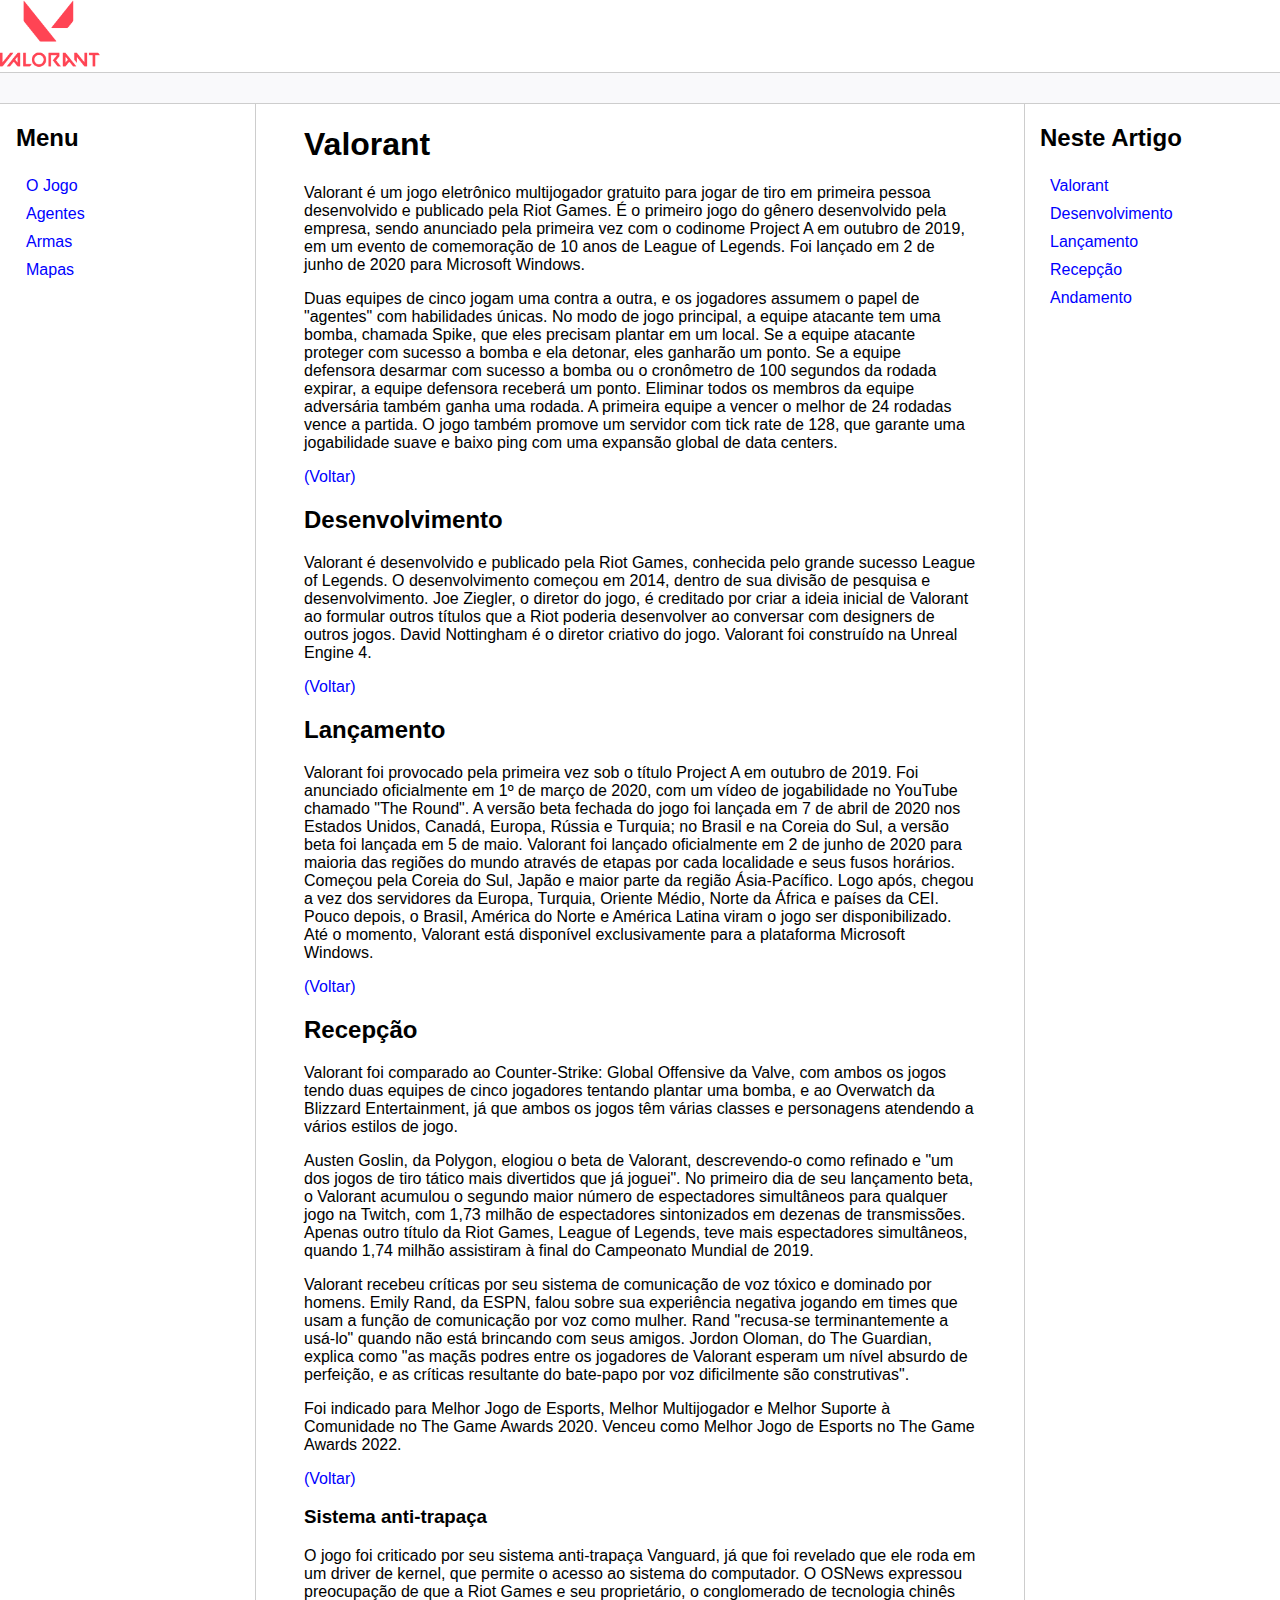
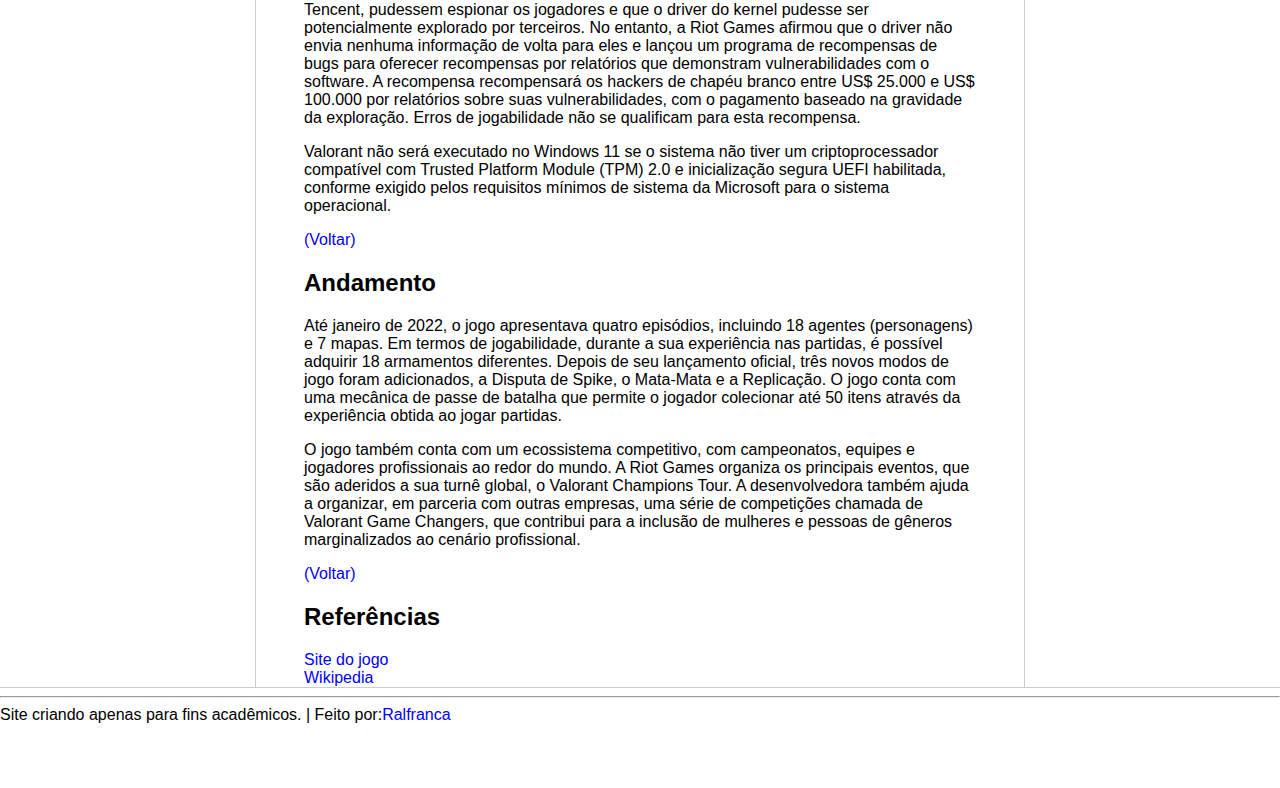
<file: index.html>
<!DOCTYPE html>
<html lang="pt-br">
<head>
    <meta charset="UTF-8">
    <meta http-equiv="X-UA-Compatible" content="IE=edge">
    <meta name="viewport" content="width=device-width, initial-scale=1.0">
    <title>Valorant</title>
    <link rel="stylesheet" href="assets/css/style.css">
</head>
<body>

    <header>   
        <div class="logo">
            <img src="assets/images/logo-val.png" width="100"/>
        </div>
    </header>

    <div class="bar"></div>

    <nav class="content">
        <div class="sidebar">
            <h2>Menu</h2>
            <ul>
                <li><a href="index.html">O Jogo</a></li>
                <li><a href="agentes.html">Agentes</a></li>
                <li><a href="armas.html">Armas</a></li>
                <li><a href="mapas.html">Mapas</a></li>
            </ul>
        </div>

        <main class="main">
            <h1 id="titulo1">Valorant</h1>
            
            <p>
                Valorant é um jogo eletrônico multijogador gratuito para jogar de tiro em primeira pessoa desenvolvido e publicado pela Riot Games. É o primeiro jogo do gênero desenvolvido pela empresa, sendo anunciado pela primeira vez com o codinome Project A em outubro de 2019, em um evento de comemoração de 10 anos de League of Legends. Foi lançado em 2 de junho de 2020 para Microsoft Windows.
            </p>
            <p>
                Duas equipes de cinco jogam uma contra a outra, e os jogadores assumem o papel de "agentes" com habilidades únicas. No modo de jogo principal, a equipe atacante tem uma bomba, chamada Spike, que eles precisam plantar em um local. Se a equipe atacante proteger com sucesso a bomba e ela detonar, eles ganharão um ponto. Se a equipe defensora desarmar com sucesso a bomba ou o cronômetro de 100 segundos da rodada expirar, a equipe defensora receberá um ponto. Eliminar todos os membros da equipe adversária também ganha uma rodada. A primeira equipe a vencer o melhor de 24 rodadas vence a partida. O jogo também promove um servidor com tick rate de 128, que garante uma jogabilidade suave e baixo ping com uma expansão global de data centers.
            </p>
            <a href="#titulo1">(Voltar)</a>

            <h2 id="desenvolvimento">Desenvolvimento</h2>

            <p>
                Valorant é desenvolvido e publicado pela Riot Games, conhecida pelo grande sucesso League of Legends. O desenvolvimento começou em 2014, dentro de sua divisão de pesquisa e desenvolvimento. Joe Ziegler, o diretor do jogo, é creditado por criar a ideia inicial de Valorant ao formular outros títulos que a Riot poderia desenvolver ao conversar com designers de outros jogos. David Nottingham é o diretor criativo do jogo. Valorant foi construído na Unreal Engine 4.
            </p>
            <a href="#titulo1">(Voltar)</a>

            <h2 id="lancamento">Lançamento</h2>

            <p>
                Valorant foi provocado pela primeira vez sob o título Project A em outubro de 2019. Foi anunciado oficialmente em 1º de março de 2020, com um vídeo de jogabilidade no YouTube chamado "The Round". A versão beta fechada do jogo foi lançada em 7 de abril de 2020 nos Estados Unidos, Canadá, Europa, Rússia e Turquia; no Brasil e na Coreia do Sul, a versão beta foi lançada em 5 de maio. Valorant foi lançado oficialmente em 2 de junho de 2020 para maioria das regiões do mundo através de etapas por cada localidade e seus fusos horários. Começou pela Coreia do Sul, Japão e maior parte da região Ásia-Pacífico. Logo após, chegou a vez dos servidores da Europa, Turquia, Oriente Médio, Norte da África e países da CEI. Pouco depois, o Brasil, América do Norte e América Latina viram o jogo ser disponibilizado. Até o momento, Valorant está disponível exclusivamente para a plataforma Microsoft Windows.
            </p>
            <a href="#titulo1">(Voltar)</a>

            <h2 id="recepcao">Recepção</h2>
            <p>
                Valorant foi comparado ao Counter-Strike: Global Offensive da Valve, com ambos os jogos tendo duas equipes de cinco jogadores tentando plantar uma bomba, e ao Overwatch da Blizzard Entertainment, já que ambos os jogos têm várias classes e personagens atendendo a vários estilos de jogo.
            </p>
            <p>
                Austen Goslin, da Polygon, elogiou o beta de Valorant, descrevendo-o como refinado e "um dos jogos de tiro tático mais divertidos que já joguei". No primeiro dia de seu lançamento beta, o Valorant acumulou o segundo maior número de espectadores simultâneos para qualquer jogo na Twitch, com 1,73 milhão de espectadores sintonizados em dezenas de transmissões. Apenas outro título da Riot Games, League of Legends, teve mais espectadores simultâneos, quando 1,74 milhão assistiram à final do Campeonato Mundial de 2019.
            </p>
            <p>
                Valorant recebeu críticas por seu sistema de comunicação de voz tóxico e dominado por homens. Emily Rand, da ESPN, falou sobre sua experiência negativa jogando em times que usam a função de comunicação por voz como mulher. Rand "recusa-se terminantemente a usá-lo" quando não está brincando com seus amigos. Jordon Oloman, do The Guardian, explica como "as maçãs podres entre os jogadores de Valorant esperam um nível absurdo de perfeição, e as críticas resultante do bate-papo por voz dificilmente são construtivas".
            </p>
            <p>
                Foi indicado para Melhor Jogo de Esports, Melhor Multijogador e Melhor Suporte à Comunidade no The Game Awards 2020. Venceu como Melhor Jogo de Esports no The Game Awards 2022.
            </p>
            <a href="#titulo1">(Voltar)</a>
            <h3>Sistema anti-trapaça</h3>
            <p>
                O jogo foi criticado por seu sistema anti-trapaça Vanguard, já que foi revelado que ele roda em um driver de kernel, que permite o acesso ao sistema do computador. O OSNews expressou preocupação de que a Riot Games e seu proprietário, o conglomerado de tecnologia chinês Tencent, pudessem espionar os jogadores e que o driver do kernel pudesse ser potencialmente explorado por terceiros. No entanto, a Riot Games afirmou que o driver não envia nenhuma informação de volta para eles e lançou um programa de recompensas de bugs para oferecer recompensas por relatórios que demonstram vulnerabilidades com o software. A recompensa recompensará os hackers de chapéu branco entre US$ 25.000 e US$ 100.000 por relatórios sobre suas vulnerabilidades, com o pagamento baseado na gravidade da exploração. Erros de jogabilidade não se qualificam para esta recompensa.
            </p>
            <p>
                Valorant não será executado no Windows 11 se o sistema não tiver um criptoprocessador compatível com Trusted Platform Module (TPM) 2.0 e inicialização segura UEFI habilitada, conforme exigido pelos requisitos mínimos de sistema da Microsoft para o sistema operacional.
            </p>
            <a href="#titulo1">(Voltar)</a>
            <h2 id="andamento">Andamento</h2>
            <p>
                Até janeiro de 2022, o jogo apresentava quatro episódios, incluindo 18 agentes (personagens) e 7 mapas. Em termos de jogabilidade, durante a sua experiência nas partidas, é possível adquirir 18 armamentos diferentes. Depois de seu lançamento oficial, três novos modos de jogo foram adicionados, a Disputa de Spike, o Mata-Mata e a Replicação. O jogo conta com uma mecânica de passe de batalha que permite o jogador colecionar até 50 itens através da experiência obtida ao jogar partidas.
            </p>
            <p>
                O jogo também conta com um ecossistema competitivo, com campeonatos, equipes e jogadores profissionais ao redor do mundo. A Riot Games organiza os principais eventos, que são aderidos a sua turnê global, o Valorant Champions Tour. A desenvolvedora também ajuda a organizar, em parceria com outras empresas, uma série de competições chamada de Valorant Game Changers, que contribui para a inclusão de mulheres e pessoas de gêneros marginalizados ao cenário profissional.
            </p>
            <a href="#titulo1">(Voltar)</a>
            <h2>Referências</h2>
            <a href="https://playvalorant.com/pt-br/" target="_blank">Site do jogo</a><br>
            <a href="https://pt.wikipedia.org/wiki/Valorant" target="_blank">Wikipedia</a>
            

        </main>

        <aside class="anchors">
            <h2>Neste Artigo</h2>
            <ul>
                <li><a href="#titulo1">Valorant</a></li>
                <li><a href="#desenvolvimento">Desenvolvimento</a></li>
                <li><a href="#lancamento">Lançamento</a></li>
                <li><a href="#recepcao">Recepção</a></li>
                <li><a href="#andamento">Andamento</a></li>
            </ul>
        </aside>
    </nav>

    <footer class="footer">
        <hr>
         Site criando apenas para fins acadêmicos. | Feito por:<a href="https://www.linkedin.com/in/ralfranca/" target="_blank">Ralfranca</a>
    </footer>
</body>
</html>
</file>
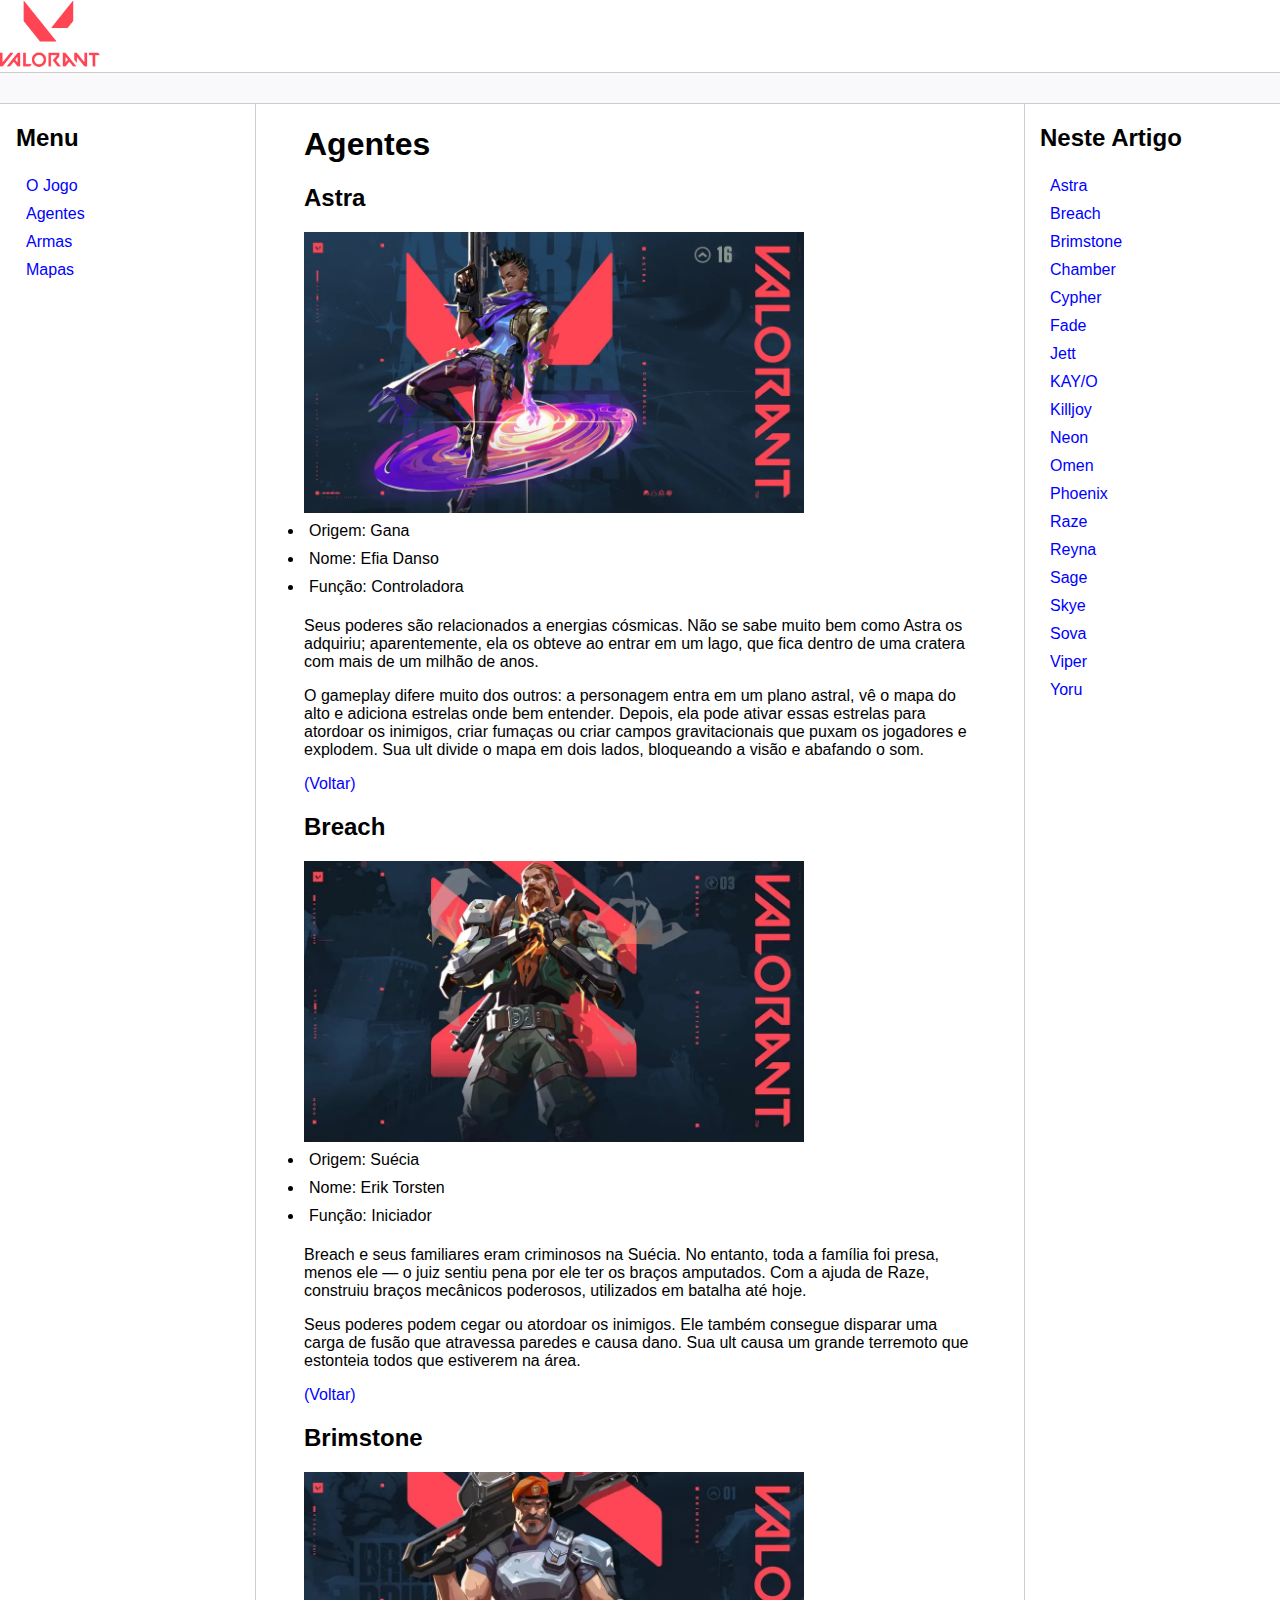
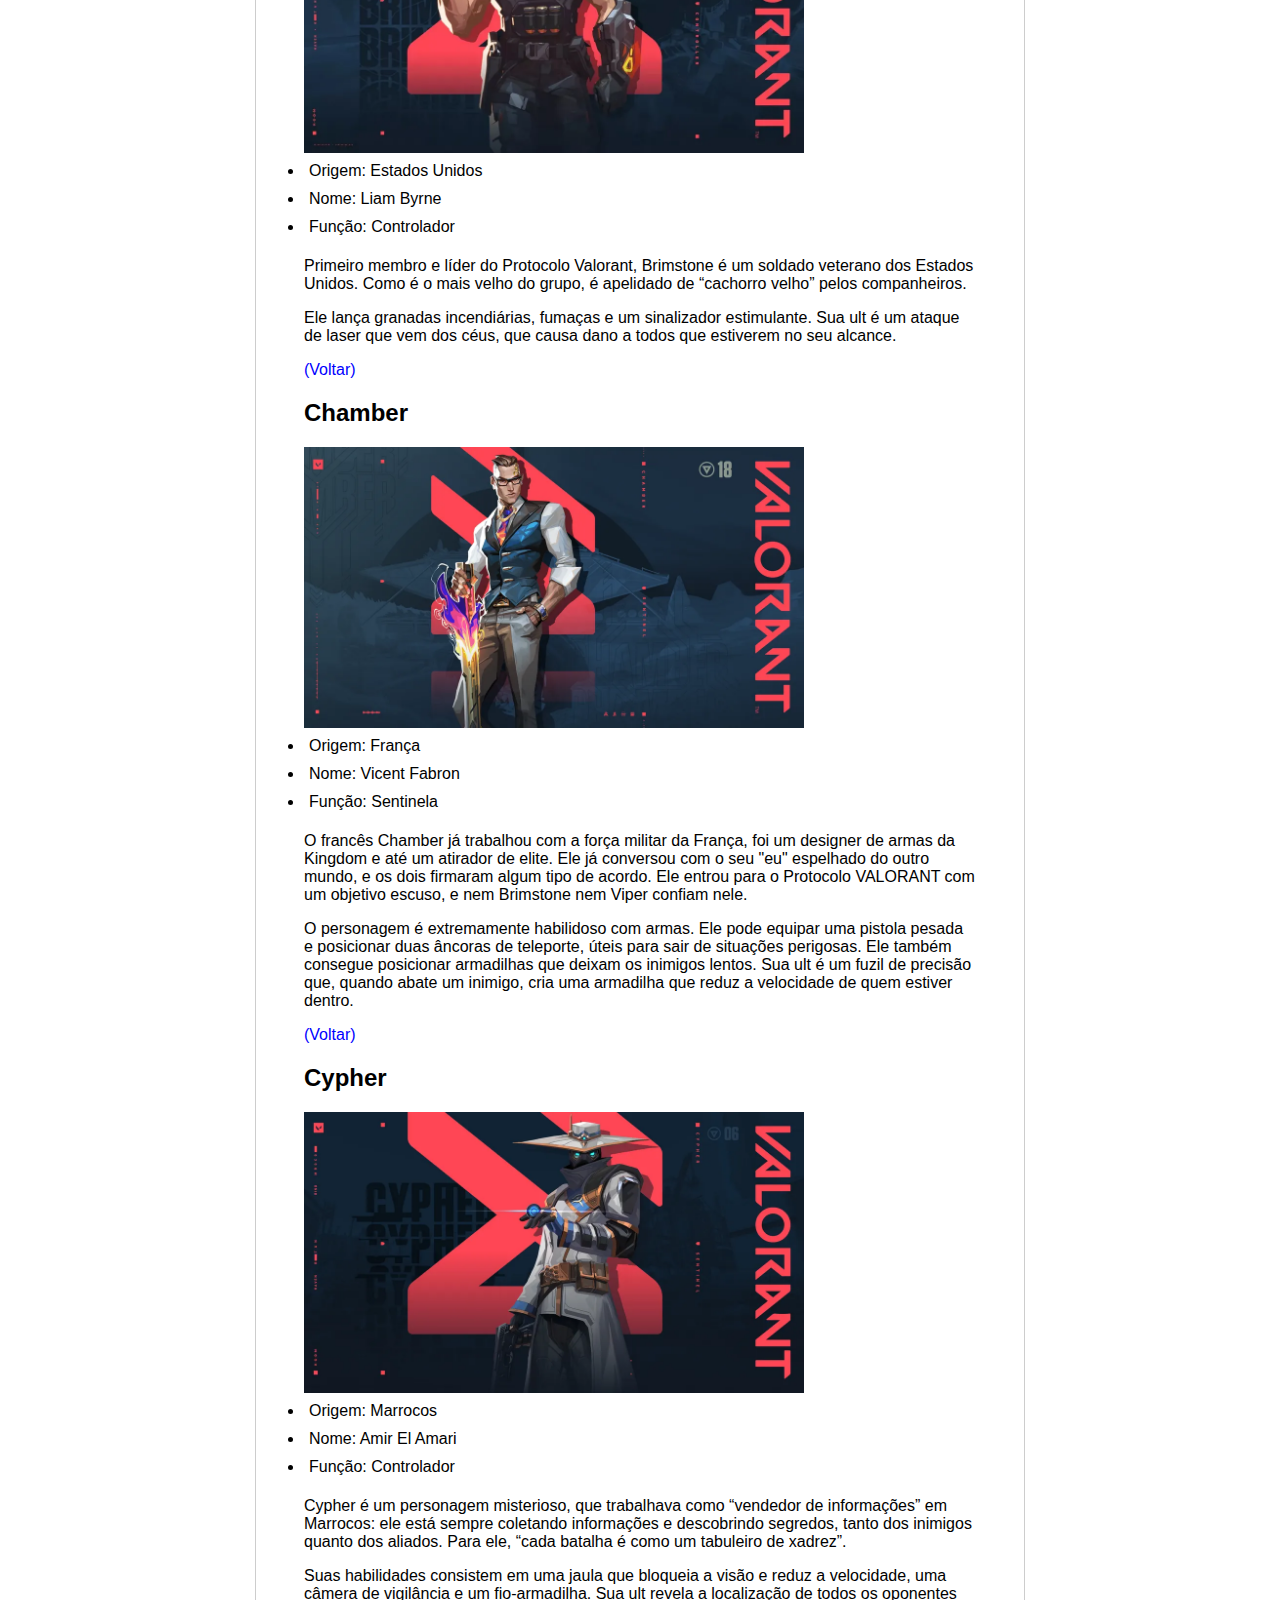
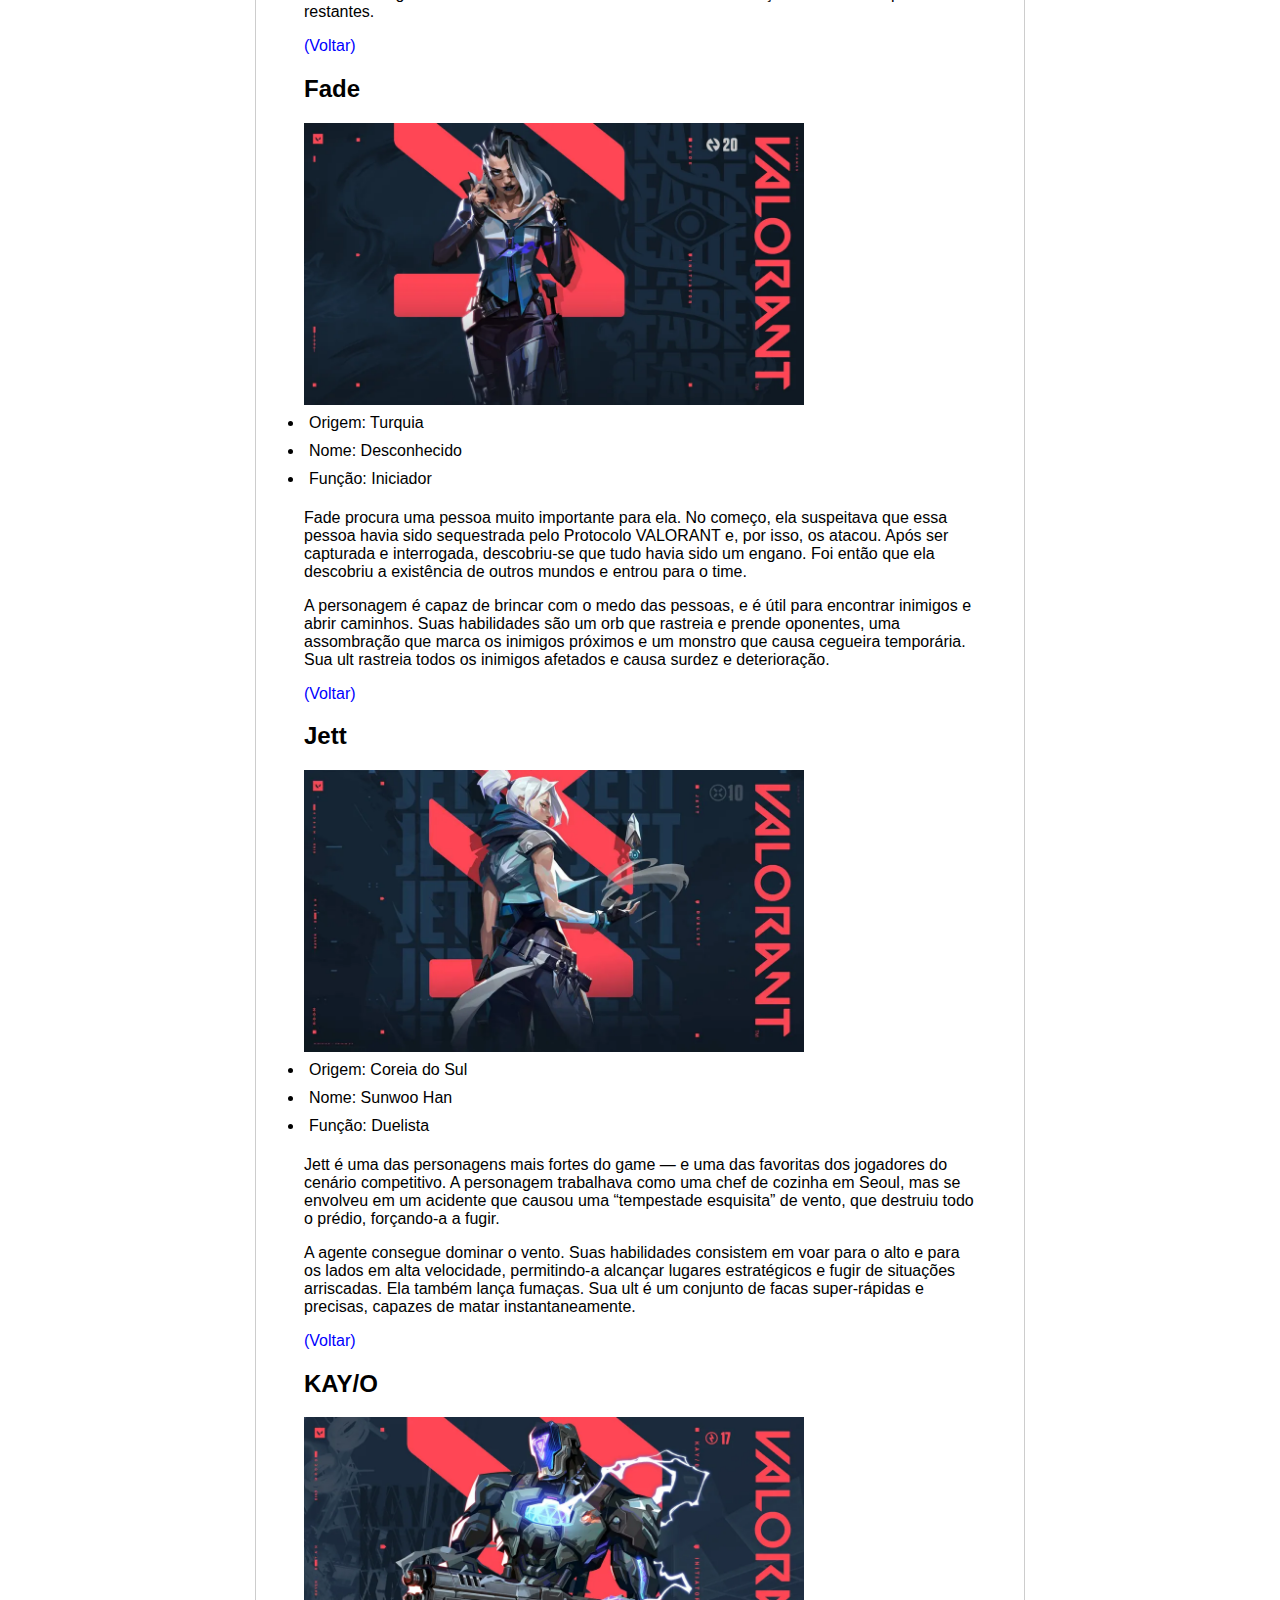
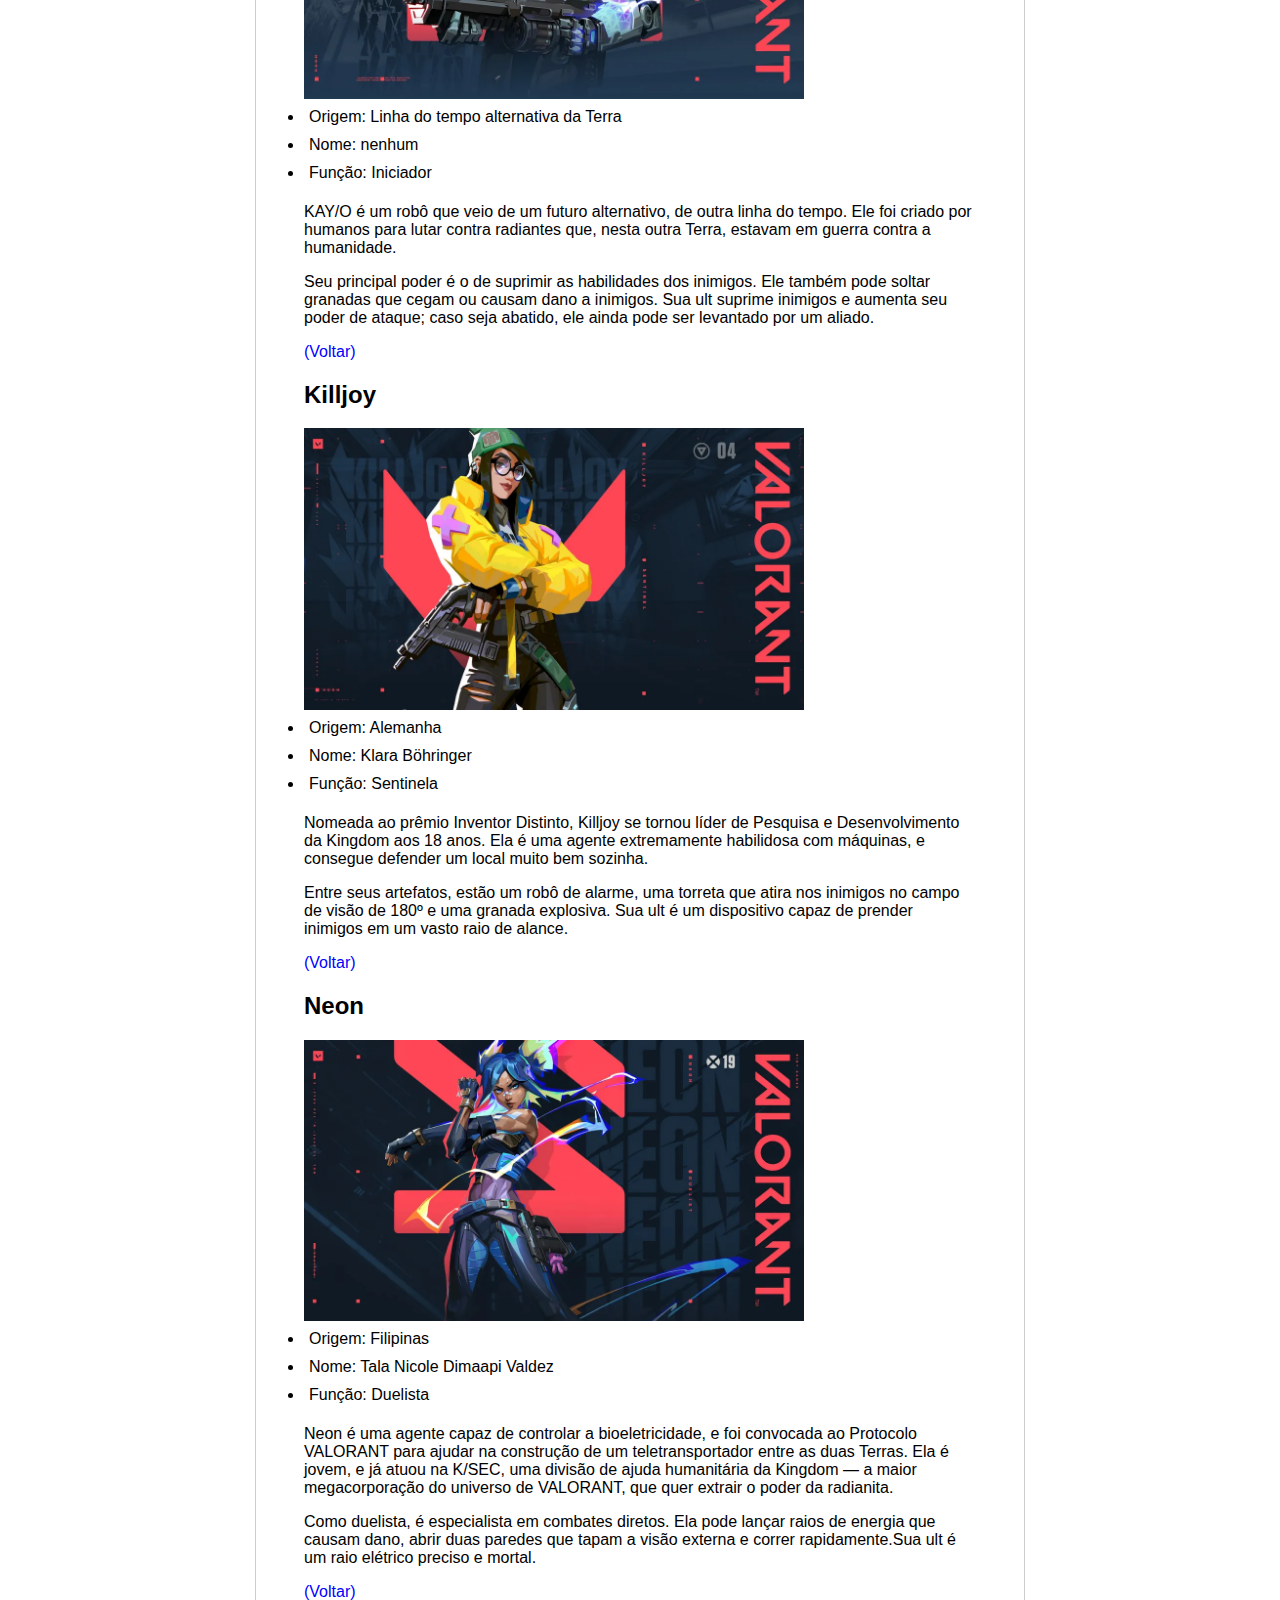
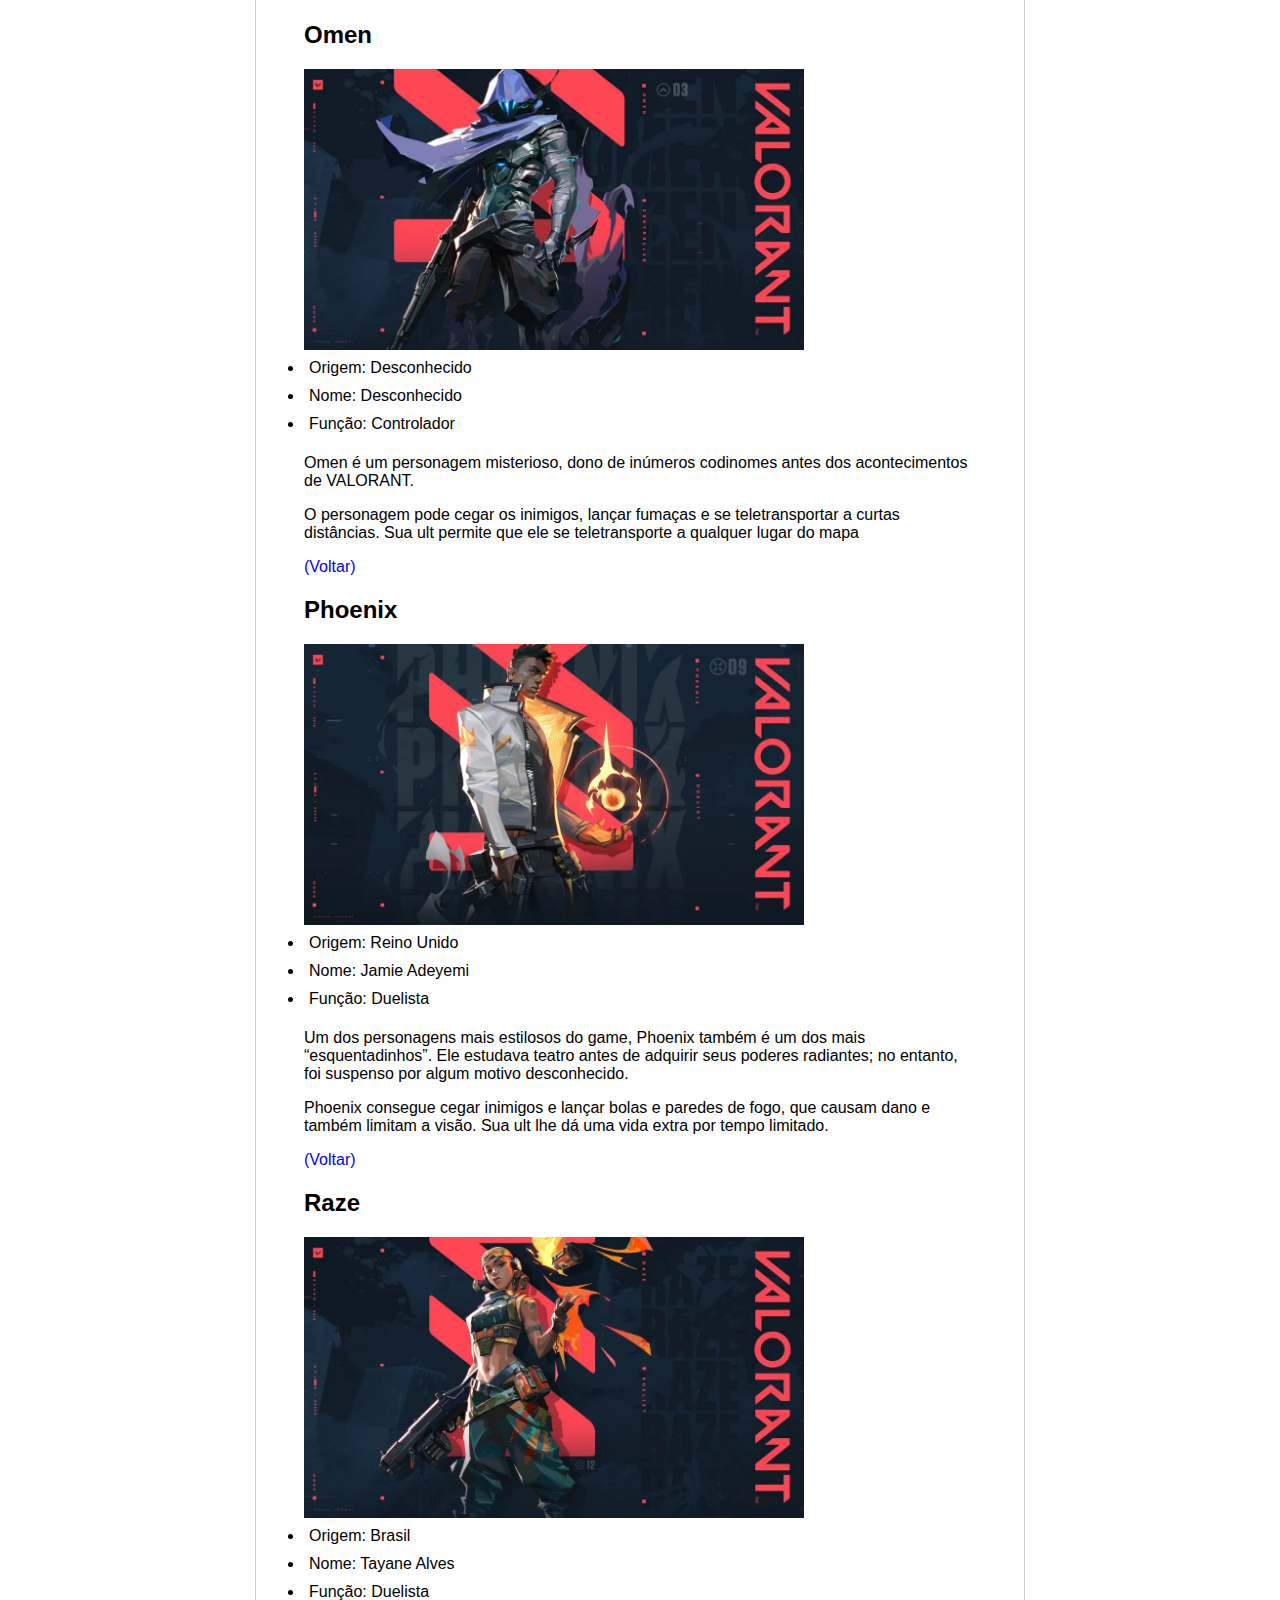
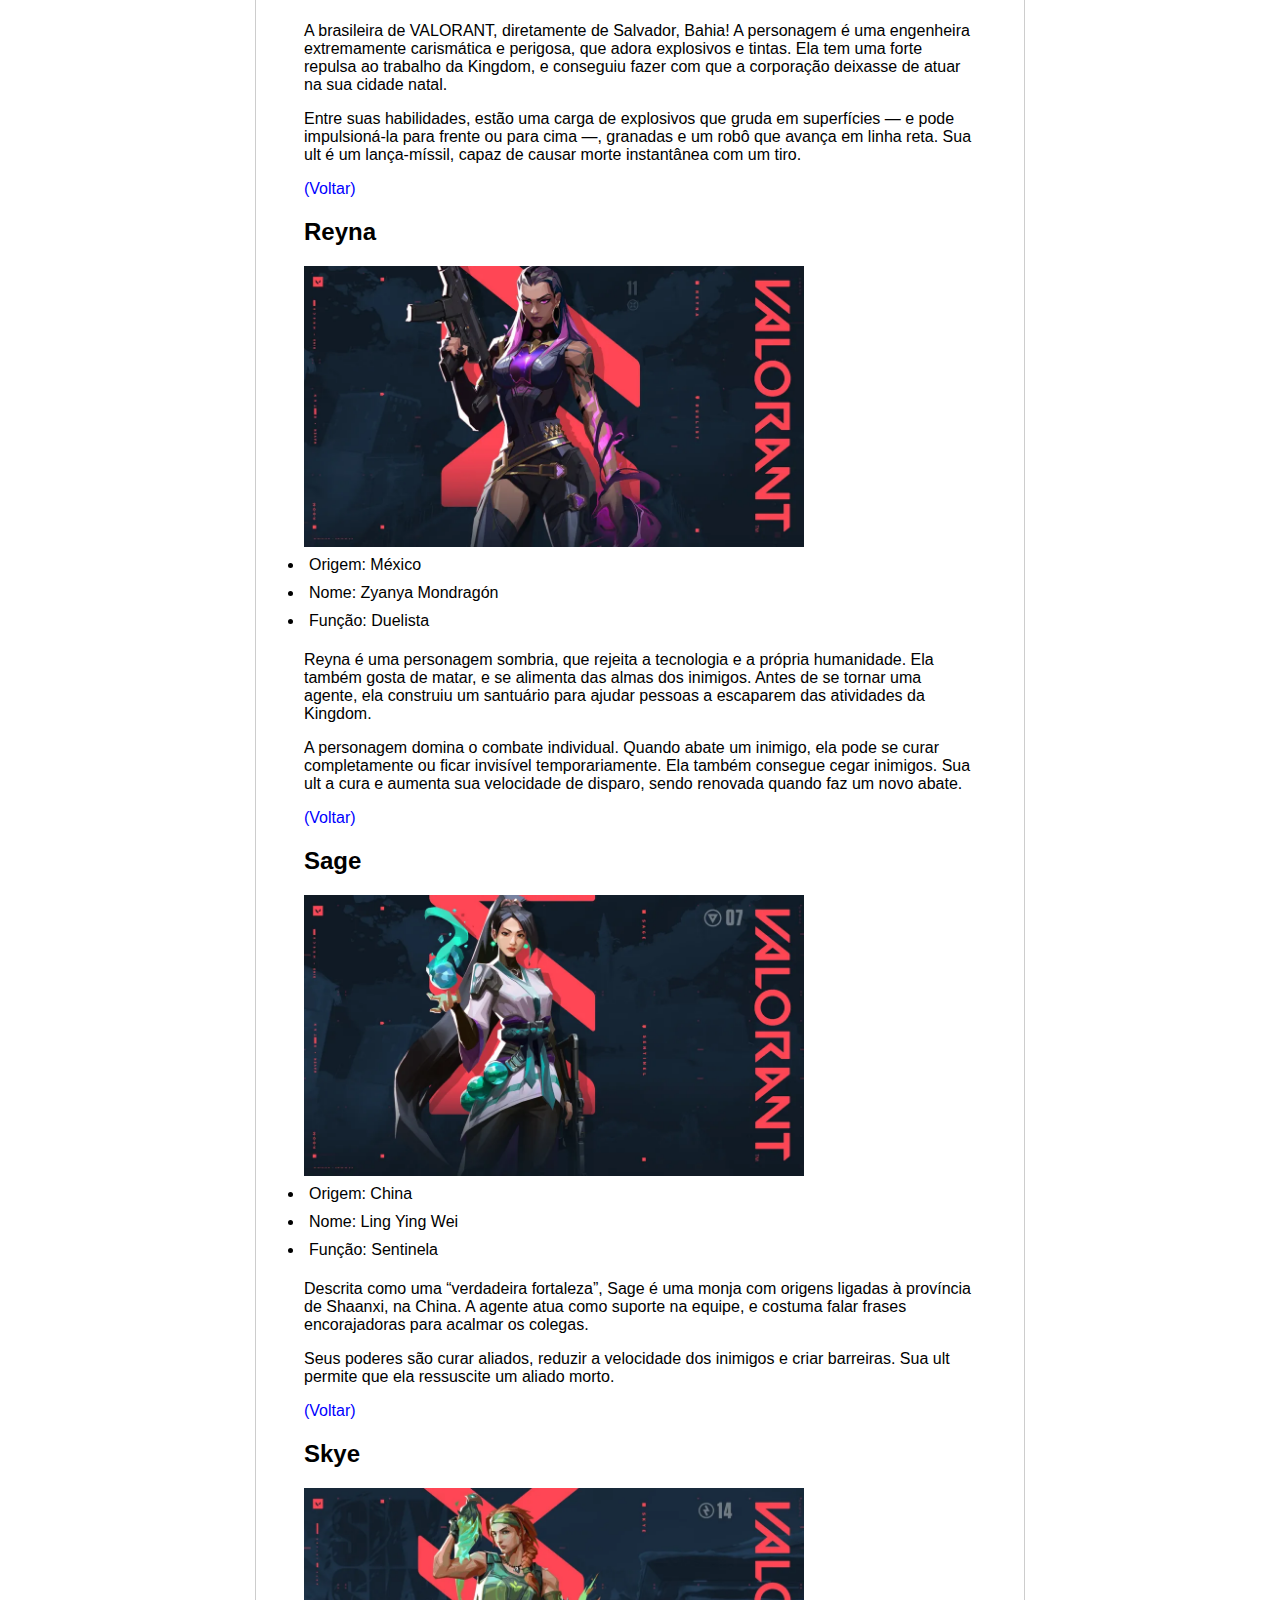
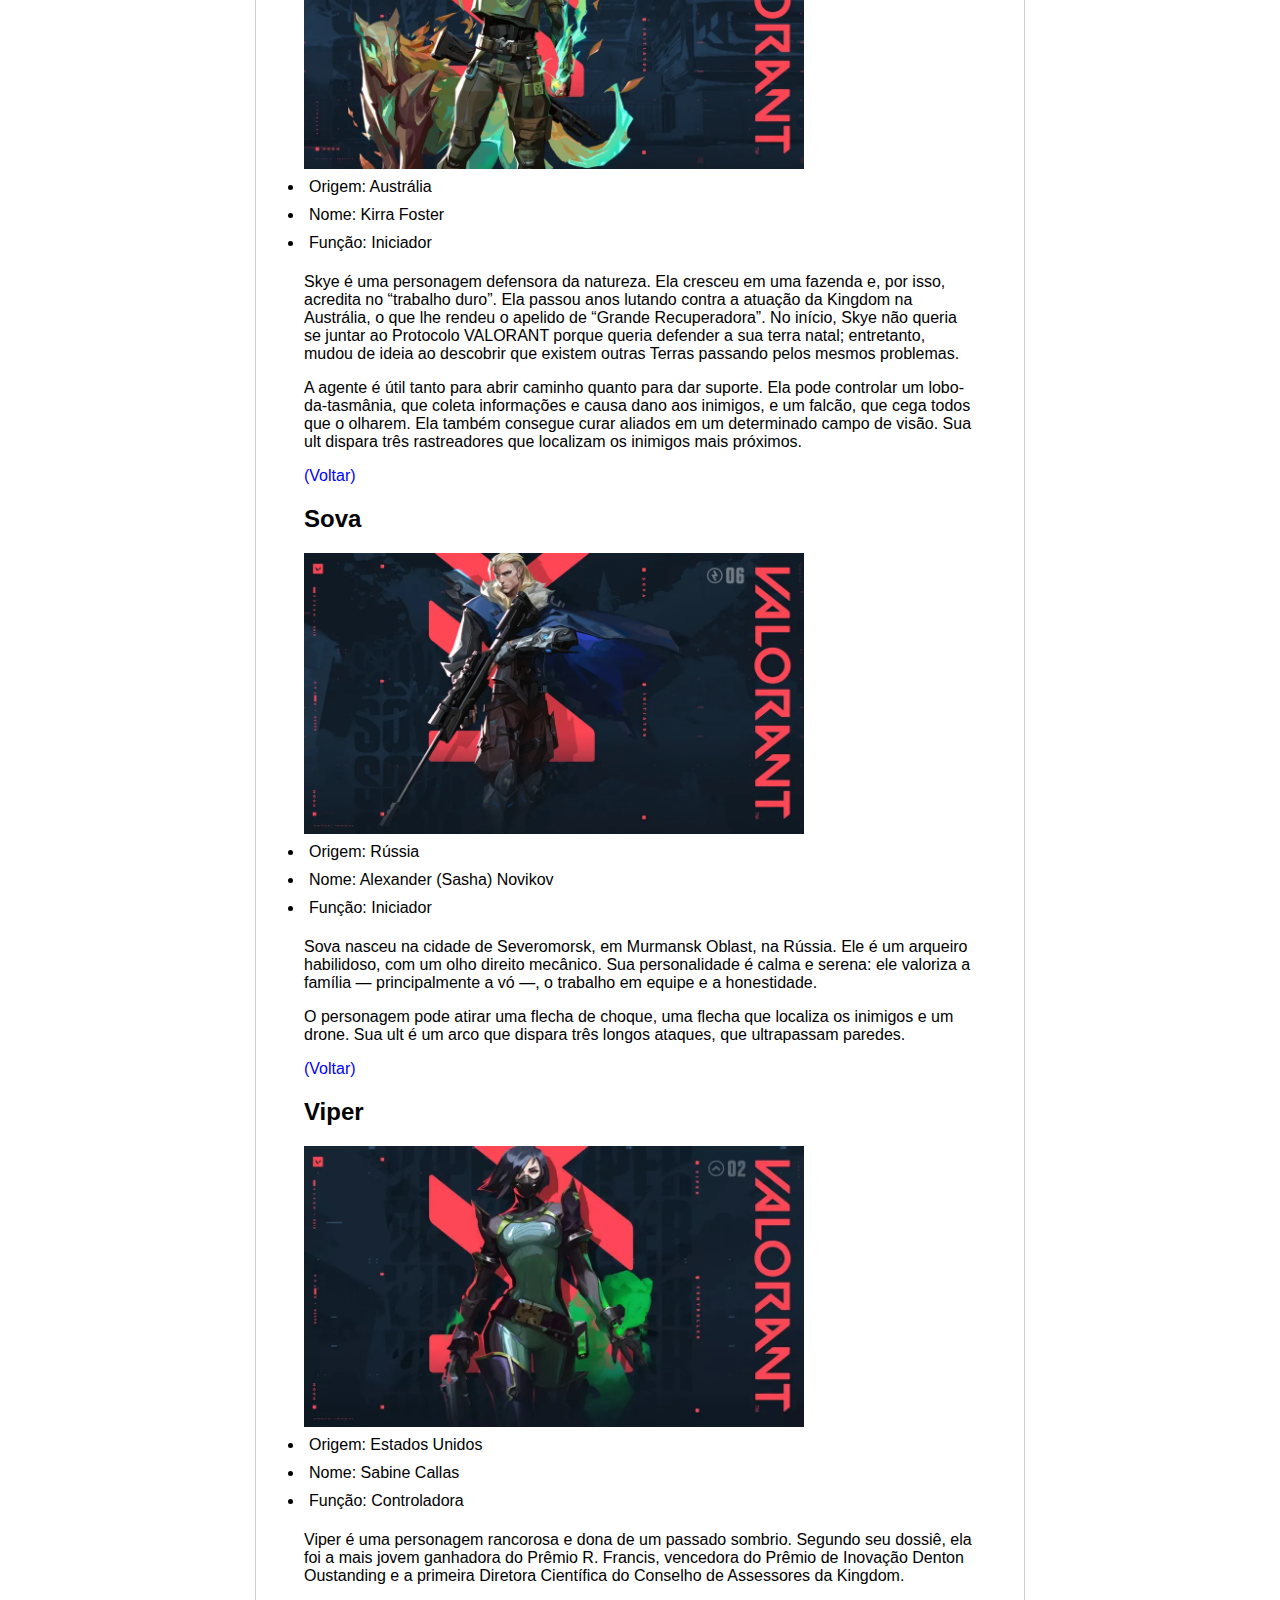
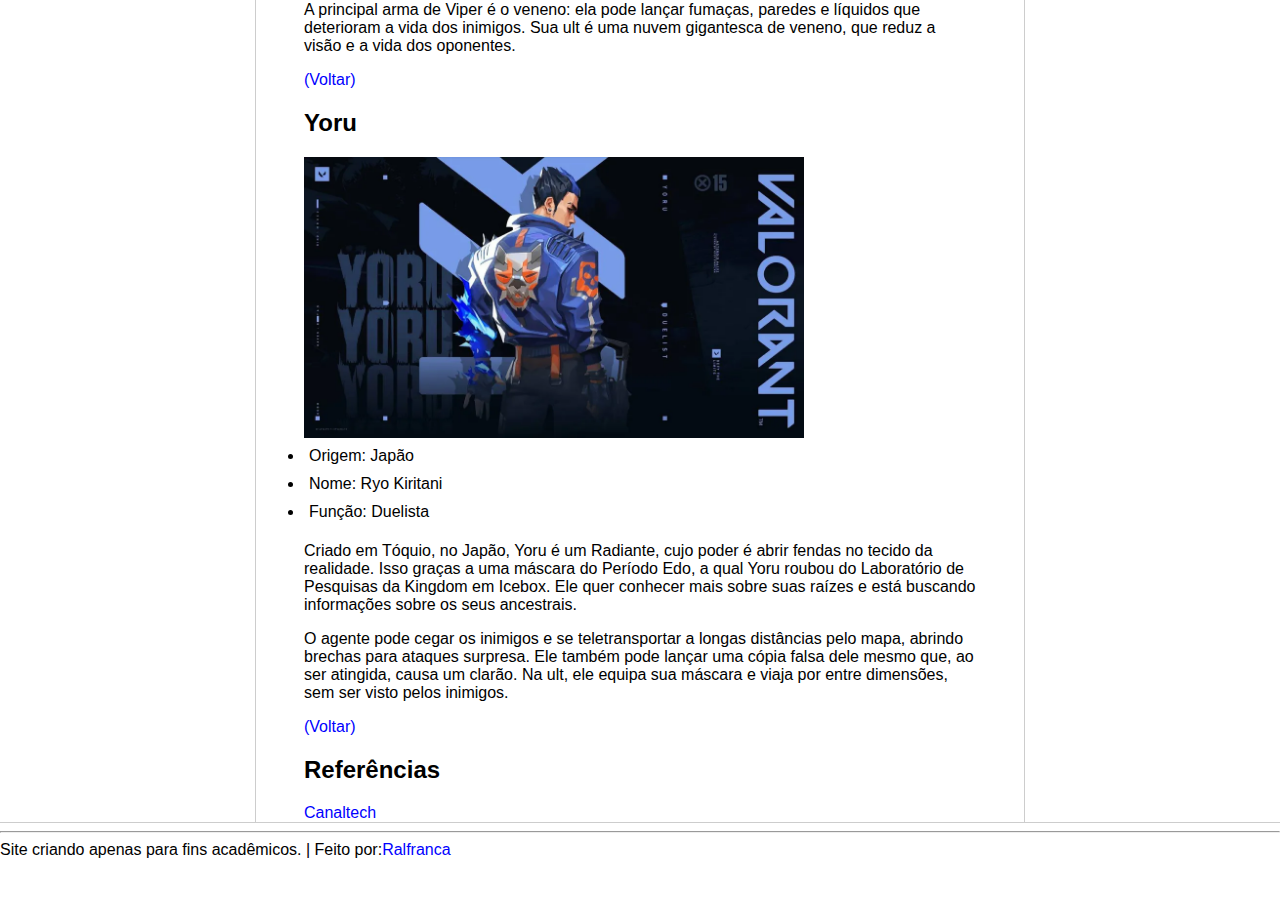
<file: agentes.html>
<!DOCTYPE html>
<html lang="pt-br">
<head>
    <meta charset="UTF-8">
    <meta http-equiv="X-UA-Compatible" content="IE=edge">
    <meta name="viewport" content="width=device-width, initial-scale=1.0">
    <title>Agentes Valorant</title>
    <link rel="stylesheet" href="assets/css/style.css">
</head>
<body>

    <header>   
        <div class="logo">
            <img src="assets/images/logo-val.png" width="100"/>
        </div>
    </header>

    <div class="bar"></div>

    <nav class="content">
        <div class="sidebar">
            <h2>Menu</h2>
            <ul>
                <li><a href="index.html">O Jogo</a></li>
                <li><a href="agentes.html">Agentes</a></li>
                <li><a href="armas.html">Armas</a></li>
                <li><a href="mapas.html">Mapas</a></li>
            </ul>
        </div>

        <main class="main">
            <h1 id="agentes">Agentes</h1>
            <p>

            </p>
            <h2 id="astra">Astra</h2>
            <picture>
                <img src="assets/images/astra.webp" alt="foto da agente Astra" width="500">
            </picture>
            <li>Origem: Gana</li>
            <li>Nome: Efia Danso</li>
            <li>Função: Controladora</li>

            <p>
                Seus poderes são relacionados a energias cósmicas. Não se sabe muito bem como Astra os adquiriu; aparentemente, ela os obteve ao entrar em um lago, que fica dentro de uma cratera com mais de um milhão de anos.
            </p>
            <p>
                O gameplay difere muito dos outros: a personagem entra em um plano astral, vê o mapa do alto e adiciona estrelas onde bem entender. Depois, ela pode ativar essas estrelas para atordoar os inimigos, criar fumaças ou criar campos gravitacionais que puxam os jogadores e explodem. Sua ult divide o mapa em dois lados, bloqueando a visão e abafando o som.
            </p>
            <a href="#agentes">(Voltar)</a>

            <h2 id="breach">Breach</h2>
            <picture>
                <img src="assets/images/breach.webp" alt="foto do agente Breach" width="500">
            </picture>
            <li>Origem: Suécia</li>
            <li>Nome: Erik Torsten</li>
            <li>Função: Iniciador</li>
            <p>
                Breach e seus familiares eram criminosos na Suécia. No entanto, toda a família foi presa, menos ele — o juiz sentiu pena por ele ter os braços amputados. Com a ajuda de Raze, construiu braços mecânicos poderosos, utilizados em batalha até hoje.
            </p>
            <p>
                Seus poderes podem cegar ou atordoar os inimigos. Ele também consegue disparar uma carga de fusão que atravessa paredes e causa dano. Sua ult causa um grande terremoto que estonteia todos que estiverem na área.
            </p>
            <a href="#agentes">(Voltar)</a>

            <h2 id="brims">Brimstone</h2>
            <picture>
                <img src="assets/images/brim.webp" alt="foto do agente Brimstone" width="500">
            </picture>
            <li>Origem: Estados Unidos</li>
            <li>Nome: Liam Byrne</li>
            <li>Função: Controlador</li>
            <p>
                Primeiro membro e líder do Protocolo Valorant, Brimstone é um soldado veterano dos Estados Unidos. Como é o mais velho do grupo, é apelidado de “cachorro velho” pelos companheiros.
            </p>
            <p>
                Ele lança granadas incendiárias, fumaças e um sinalizador estimulante. Sua ult é um ataque de laser que vem dos céus, que causa dano a todos que estiverem no seu alcance.
            </p>
            <a href="#agentes">(Voltar)</a>

            <h2 id="chamber">Chamber</h2>
            <picture>
                <img src="assets/images/chamber.webp" alt="foto do agente Chamber" width="500">
            </picture>
            <li>Origem: França</li>
            <li>Nome: Vicent Fabron</li>
            <li>Função: Sentinela</li>
            <p>
                O francês Chamber já trabalhou com a força militar da França, foi um designer de armas da Kingdom e até um atirador de elite. Ele já conversou com o seu "eu" espelhado do outro mundo, e os dois firmaram algum tipo de acordo. Ele entrou para o Protocolo VALORANT com um objetivo escuso, e nem Brimstone nem Viper confiam nele.
            </p>
            <p>
                O personagem é extremamente habilidoso com armas. Ele pode equipar uma pistola pesada e posicionar duas âncoras de teleporte, úteis para sair de situações perigosas. Ele também consegue posicionar armadilhas que deixam os inimigos lentos. Sua ult é um fuzil de precisão que, quando abate um inimigo, cria uma armadilha que reduz a velocidade de quem estiver dentro.
            </p>
            <a href="#agentes">(Voltar)</a>

            <h2 id="cypher">Cypher</h2>
            <picture>
                <img src="assets/images/cypher.webp" alt="foto do agente Cypher" width="500">
            </picture>
            <li>Origem: Marrocos</li>
            <li>Nome: Amir El Amari</li>
            <li>Função: Controlador</li>
            <p>
                Cypher é um personagem misterioso, que trabalhava como “vendedor de informações” em Marrocos: ele está sempre coletando informações e descobrindo segredos, tanto dos inimigos quanto dos aliados. Para ele, “cada batalha é como um tabuleiro de xadrez”.
            </p>
            <p>
                Suas habilidades consistem em uma jaula que bloqueia a visão e reduz a velocidade, uma câmera de vigilância e um fio-armadilha. Sua ult revela a localização de todos os oponentes restantes.
            </p>
            <a href="#agentes">(Voltar)</a>

            <h2 id="fade">Fade</h2>
            <picture>
                <img src="assets/images/fade.webp" alt="foto do agente Fade" width="500">
            </picture>
            <li>Origem: Turquia</li>
            <li>Nome: Desconhecido</li>
            <li>Função: Iniciador</li>
            <p>
                Fade procura uma pessoa muito importante para ela. No começo, ela suspeitava que essa pessoa havia sido sequestrada pelo Protocolo VALORANT e, por isso, os atacou. Após ser capturada e interrogada, descobriu-se que tudo havia sido um engano. Foi então que ela descobriu a existência de outros mundos e entrou para o time.
            </p>
            <p>
                A personagem é capaz de brincar com o medo das pessoas, e é útil para encontrar inimigos e abrir caminhos. Suas habilidades são um orb que rastreia e prende oponentes, uma assombração que marca os inimigos próximos e um monstro que causa cegueira temporária. Sua ult rastreia todos os inimigos afetados e causa surdez e deterioração.
            </p>
            <a href="#agentes">(Voltar)</a>

            <h2 id="jett">Jett</h2>
            <picture>
                <img src="assets/images/jett.webp" alt="foto do agente Jett" width="500">
            </picture>
            <li>Origem: Coreia do Sul</li>
            <li>Nome: Sunwoo Han</li>
            <li>Função: Duelista</li>
            <p>
                Jett é uma das personagens mais fortes do game — e uma das favoritas dos jogadores do cenário competitivo. A personagem trabalhava como uma chef de cozinha em Seoul, mas se envolveu em um acidente que causou uma “tempestade esquisita” de vento, que destruiu todo o prédio, forçando-a a fugir.
            </p>
            <p>
                A agente consegue dominar o vento. Suas habilidades consistem em voar para o alto e para os lados em alta velocidade, permitindo-a alcançar lugares estratégicos e fugir de situações arriscadas. Ela também lança fumaças. Sua ult é um conjunto de facas super-rápidas e precisas, capazes de matar instantaneamente.
            </p>
            <a href="#agentes">(Voltar)</a>

            <h2 id="kayo">KAY/O</h2>
            <picture>
                <img src="assets/images/kayo.webp" alt="foto do agente Kayo" width="500">
            </picture>
            <li>Origem: Linha do tempo alternativa da Terra</li>
            <li>Nome: nenhum</li>
            <li>Função: Iniciador</li>
            <p>
                KAY/O é um robô que veio de um futuro alternativo, de outra linha do tempo. Ele foi criado por humanos para lutar contra radiantes que, nesta outra Terra, estavam em guerra contra a humanidade.
            </p>
            <p>
                Seu principal poder é o de suprimir as habilidades dos inimigos. Ele também pode soltar granadas que cegam ou causam dano a inimigos. Sua ult suprime inimigos e aumenta seu poder de ataque; caso seja abatido, ele ainda pode ser levantado por um aliado.
            </p>
            <a href="#agentes">(Voltar)</a>

            <h2 id="killjoy">Killjoy</h2>
            <picture>
                <img src="assets/images/killjoy.webp" alt="foto do agente Killjoy" width="500">
            </picture>
            <li>Origem: Alemanha</li>
            <li>Nome: Klara Böhringer</li>
            <li>Função: Sentinela</li>
            <p>
                Nomeada ao prêmio Inventor Distinto, Killjoy se tornou líder de Pesquisa e Desenvolvimento da Kingdom aos 18 anos. Ela é uma agente extremamente habilidosa com máquinas, e consegue defender um local muito bem sozinha.
            </p>
            <p>
                Entre seus artefatos, estão um robô de alarme, uma torreta que atira nos inimigos no campo de visão de 180º e uma granada explosiva. Sua ult é um dispositivo capaz de prender inimigos em um vasto raio de alance.
            </p>
            <a href="#agentes">(Voltar)</a>

            <h2 id="neon">Neon</h2>
            <picture>
                <img src="assets/images/neon.webp" alt="foto do agente Neon" width="500">
            </picture>
            <li>Origem: Filipinas</li>
            <li>Nome: Tala Nicole Dimaapi Valdez</li>
            <li>Função: Duelista</li>
            <p>
                Neon é uma agente capaz de controlar a bioeletricidade, e foi convocada ao Protocolo VALORANT para ajudar na construção de um teletransportador entre as duas Terras. Ela é jovem, e já atuou na K/SEC, uma divisão de ajuda humanitária da Kingdom — a maior megacorporação do universo de VALORANT, que quer extrair o poder da radianita.
            </p>
            <p>
                Como duelista, é especialista em combates diretos. Ela pode lançar raios de energia que causam dano, abrir duas paredes que tapam a visão externa e correr rapidamente.Sua ult é um raio elétrico preciso e mortal.
            </p>
            <a href="#agentes">(Voltar)</a>

            <h2 id="omen">Omen</h2>
            <picture>
                <img src="assets/images/omen.webp" alt="foto do agente Omen" width="500">
            </picture>
            <li>Origem: Desconhecido</li>
            <li>Nome: Desconhecido</li>
            <li>Função: Controlador</li>
            <p>
                Omen é um personagem misterioso, dono de inúmeros codinomes antes dos acontecimentos de VALORANT.
            </p>
            <p>
                O personagem pode cegar os inimigos, lançar fumaças e se teletransportar a curtas distâncias. Sua ult permite que ele se teletransporte a qualquer lugar do mapa
            </p>
            <a href="#agentes">(Voltar)</a>

            <h2 id="phoenix">Phoenix</h2>
            <picture>
                <img src="assets/images/phoenix.webp" alt="foto do agente Phoenix" width="500">
            </picture>
            <li>Origem: Reino Unido</li>
            <li>Nome: Jamie Adeyemi</li>
            <li>Função: Duelista</li>
            <p>
                Um dos personagens mais estilosos do game, Phoenix também é um dos mais “esquentadinhos”. Ele estudava teatro antes de adquirir seus poderes radiantes; no entanto, foi suspenso por algum motivo desconhecido.
            </p>
            <p>
                Phoenix consegue cegar inimigos e lançar bolas e paredes de fogo, que causam dano e também limitam a visão. Sua ult lhe dá uma vida extra por tempo limitado.
            </p>
            <a href="#agentes">(Voltar)</a>

            <h2 id="raze">Raze</h2>
            <picture>
                <img src="assets/images/raze.webp" alt="foto do agente Raze" width="500">
            </picture>
            <li>Origem: Brasil</li>
            <li>Nome: Tayane Alves</li>
            <li>Função: Duelista</li>
            <p>
                A brasileira de VALORANT, diretamente de Salvador, Bahia! A personagem é uma engenheira extremamente carismática e perigosa, que adora explosivos e tintas. Ela tem uma forte repulsa ao trabalho da Kingdom, e conseguiu fazer com que a corporação deixasse de atuar na sua cidade natal.
            </p>
            <p>
                Entre suas habilidades, estão uma carga de explosivos que gruda em superfícies — e pode impulsioná-la para frente ou para cima —, granadas e um robô que avança em linha reta. Sua ult é um lança-míssil, capaz de causar morte instantânea com um tiro.
            </p>
            <a href="#agentes">(Voltar)</a>

            <h2 id="reyna">Reyna</h2>
            <picture>
                <img src="assets/images/reyna.webp" alt="foto do agente Reyna" width="500">
            </picture>
            <li>Origem: México</li>
            <li>Nome: Zyanya Mondragón</li>
            <li>Função: Duelista</li>
            <p>
                Reyna é uma personagem sombria, que rejeita a tecnologia e a própria humanidade. Ela também gosta de matar, e se alimenta das almas dos inimigos. Antes de se tornar uma agente, ela construiu um santuário para ajudar pessoas a escaparem das atividades da Kingdom.
            </p>
            <p>
                A personagem domina o combate individual. Quando abate um inimigo, ela pode se curar completamente ou ficar invisível temporariamente. Ela também consegue cegar inimigos. Sua ult a cura e aumenta sua velocidade de disparo, sendo renovada quando faz um novo abate.
            </p>
            <a href="#agentes">(Voltar)</a>

            <h2 id="sage">Sage</h2>
            <picture>
                <img src="assets/images/sage.webp" alt="foto do agente Sage" width="500">
            </picture>
            <li>Origem: China</li>
            <li>Nome: Ling Ying Wei</li>
            <li>Função: Sentinela</li>
            <p>
                Descrita como uma “verdadeira fortaleza”, Sage é uma monja com origens ligadas à província de Shaanxi, na China. A agente atua como suporte na equipe, e costuma falar frases encorajadoras para acalmar os colegas.
            </p>
            <p>
                Seus poderes são curar aliados, reduzir a velocidade dos inimigos e criar barreiras. Sua ult permite que ela ressuscite um aliado morto.
            </p>
            <a href="#agentes">(Voltar)</a>

            <h2 id="skye">Skye</h2>
            <picture>
                <img src="assets/images/skye.webp" alt="foto do agente Skye" width="500">
            </picture>
            <li>Origem: Austrália</li>
            <li>Nome: Kirra Foster</li>
            <li>Função: Iniciador</li>
            <p>
                Skye é uma personagem defensora da natureza. Ela cresceu em uma fazenda e, por isso, acredita no “trabalho duro”. Ela passou anos lutando contra a atuação da Kingdom na Austrália, o que lhe rendeu o apelido de “Grande Recuperadora”. No início, Skye não queria se juntar ao Protocolo VALORANT porque queria defender a sua terra natal; entretanto, mudou de ideia ao descobrir que existem outras Terras passando pelos mesmos problemas.
            </p>
            <p>
                A agente é útil tanto para abrir caminho quanto para dar suporte. Ela pode controlar um lobo-da-tasmânia, que coleta informações e causa dano aos inimigos, e um falcão, que cega todos que o olharem. Ela também consegue curar aliados em um determinado campo de visão. Sua ult dispara três rastreadores que localizam os inimigos mais próximos.
            </p>
            <a href="#agentes">(Voltar)</a>

            <h2 id="sova">Sova</h2>
            <picture>
                <img src="assets/images/sova.webp" alt="foto do agente Sova" width="500">
            </picture>
            <li>Origem: Rússia</li>
            <li>Nome: Alexander (Sasha) Novikov</li>
            <li>Função: Iniciador</li>
            <p>
                Sova nasceu na cidade de Severomorsk, em Murmansk Oblast, na Rússia. Ele é um arqueiro habilidoso, com um olho direito mecânico. Sua personalidade é calma e serena: ele valoriza a família — principalmente a vó —, o trabalho em equipe e a honestidade.
            </p>
            <p>
                O personagem pode atirar uma flecha de choque, uma flecha que localiza os inimigos e um drone. Sua ult é um arco que dispara três longos ataques, que ultrapassam paredes.
            </p>
            <a href="#agentes">(Voltar)</a>

            <h2 id="viper">Viper</h2>
            <picture>
                <img src="assets/images/viper.webp" alt="foto do agente Viper" width="500">
            </picture>
            <li>Origem: Estados Unidos</li>
            <li>Nome: Sabine Callas</li>
            <li>Função: Controladora</li>
            <p>
                Viper é uma personagem rancorosa e dona de um passado sombrio. Segundo seu dossiê, ela foi a mais jovem ganhadora do Prêmio R. Francis, vencedora do Prêmio de Inovação Denton Oustanding e a primeira Diretora Científica do Conselho de Assessores da Kingdom.
            </p>
            <p>
                A principal arma de Viper é o veneno: ela pode lançar fumaças, paredes e líquidos que deterioram a vida dos inimigos. Sua ult é uma nuvem gigantesca de veneno, que reduz a visão e a vida dos oponentes.
            </p>
            <a href="#agentes">(Voltar)</a>

            <h2 id="yoru">Yoru</h2>
            <picture>
                <img src="assets/images/yoru.webp" alt="foto do agente Yoru" width="500">
            </picture>
            <li>Origem: Japão</li>
            <li>Nome: Ryo Kiritani</li>
            <li>Função: Duelista</li>
            <p>
                Criado em Tóquio, no Japão, Yoru é um Radiante, cujo poder é abrir fendas no tecido da realidade. Isso graças a uma máscara do Período Edo, a qual Yoru roubou do Laboratório de Pesquisas da Kingdom em Icebox. Ele quer conhecer mais sobre suas raízes e está buscando informações sobre os seus ancestrais.
            </p>
            <p>
                O agente pode cegar os inimigos e se teletransportar a longas distâncias pelo mapa, abrindo brechas para ataques surpresa. Ele também pode lançar uma cópia falsa dele mesmo que, ao ser atingida, causa um clarão. Na ult, ele equipa sua máscara e viaja por entre dimensões, sem ser visto pelos inimigos.
            </p>
            <a href="#agentes">(Voltar)</a>

            <h2>Referências</h2>
            <a href="https://canaltech.com.br/jogos-para-pc/personagens-de-valorant-todos-os-agentes-do-jogo/" target="_blank">Canaltech</a>

        </main>

        <aside class="anchors">
            <h2>Neste Artigo</h2>
            <ul>
                <li><a href="#astra">Astra</a></li>
                <li><a href="#breach">Breach</a></li>
                <li><a href="#brims">Brimstone</a></li>
                <li><a href="#chamber">Chamber</a></li>
                <li><a href="#cypher">Cypher</a></li>
                <li><a href="#fade">Fade</a></li>
                <li><a href="#jett">Jett</a></li>
                <li><a href="#kayo">KAY/O</a></li>
                <li><a href="#killjoy">Killjoy</a></li>
                <li><a href="#neon">Neon</a></li>
                <li><a href="#omen">Omen</a></li>
                <li><a href="#phoenix">Phoenix</a></li>
                <li><a href="#raze">Raze</a></li>
                <li><a href="#reyna">Reyna</a></li>
                <li><a href="#sage">Sage</a></li>
                <li><a href="#skye">Skye</a></li>
                <li><a href="#sova">Sova</a></li>
                <li><a href="#viper">Viper</a></li>
                <li><a href="#yoru">Yoru</a></li>
            </ul>
        </aside>
    </nav>

    <footer class="footer">
        <hr>
         Site criando apenas para fins acadêmicos. | Feito por:<a href="https://www.linkedin.com/in/ralfranca/" target="_blank">Ralfranca</a>
    </footer>
</body>
</html>
</file>
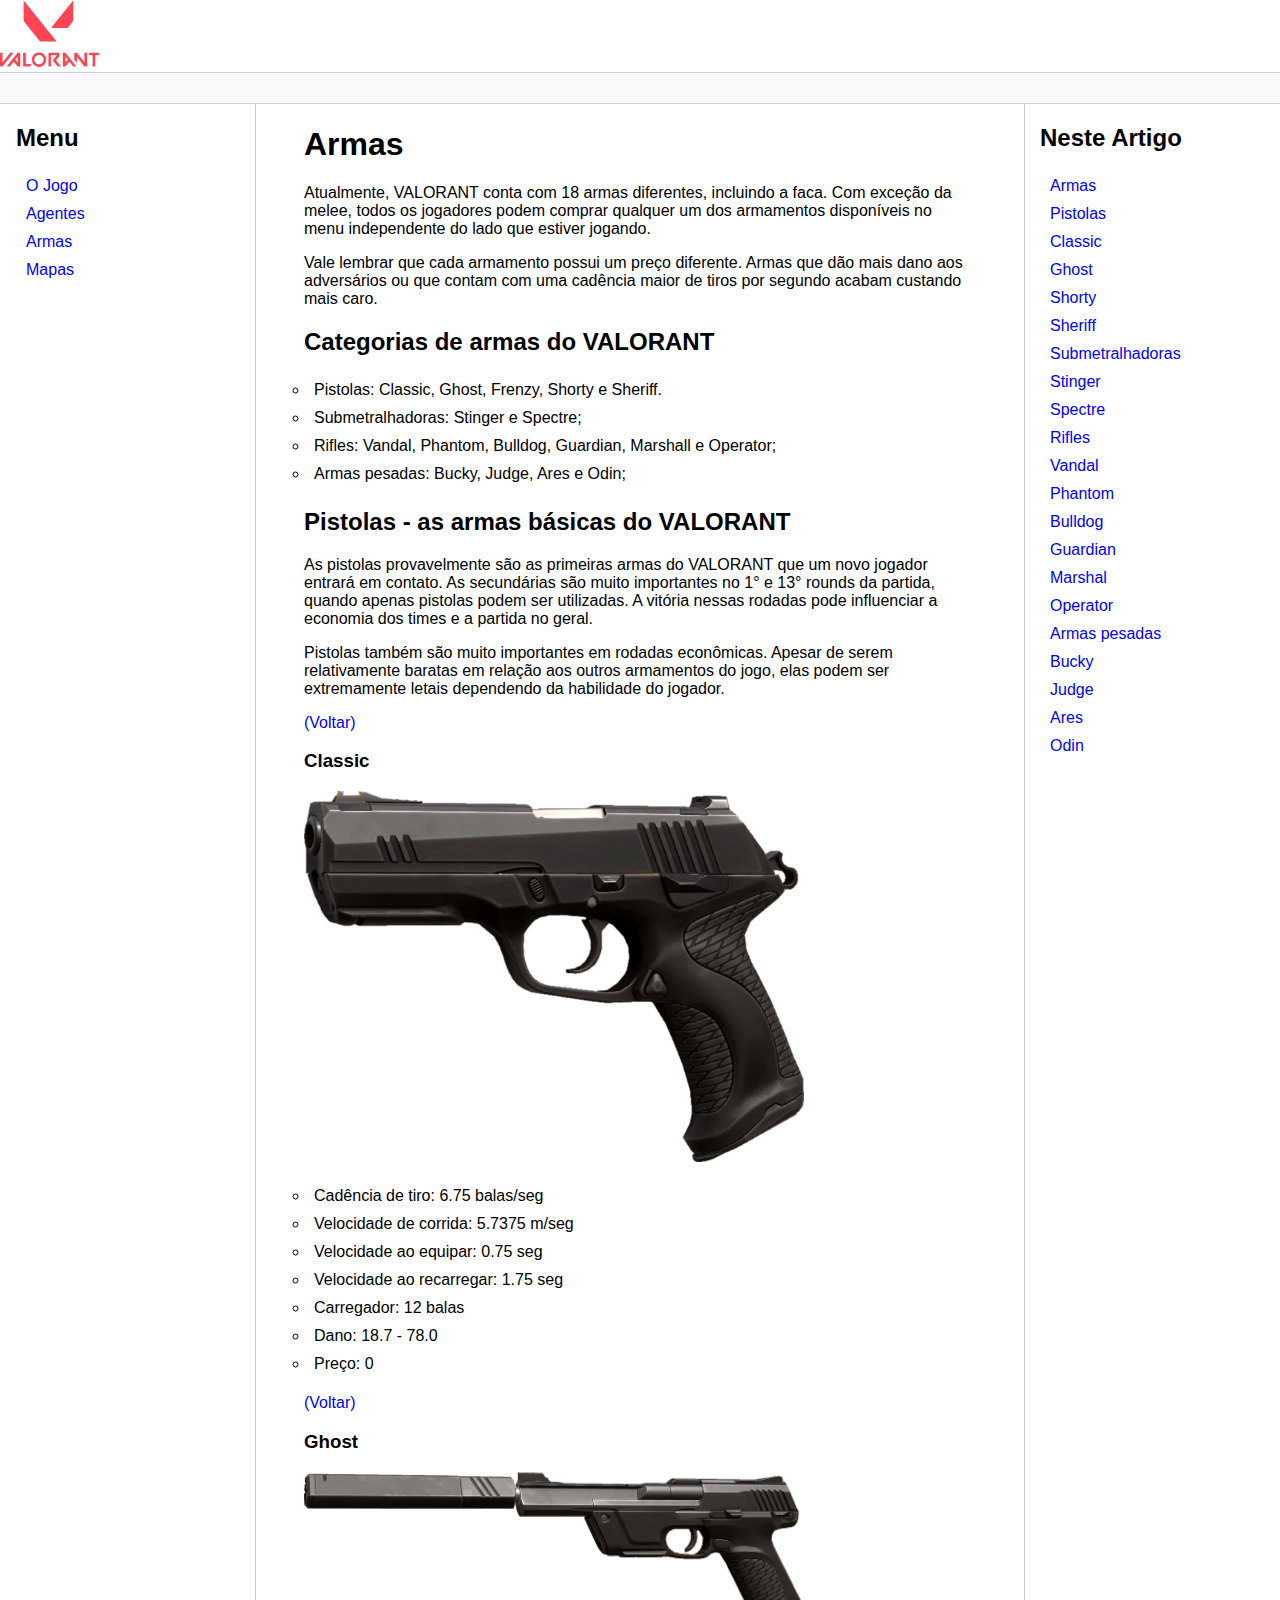
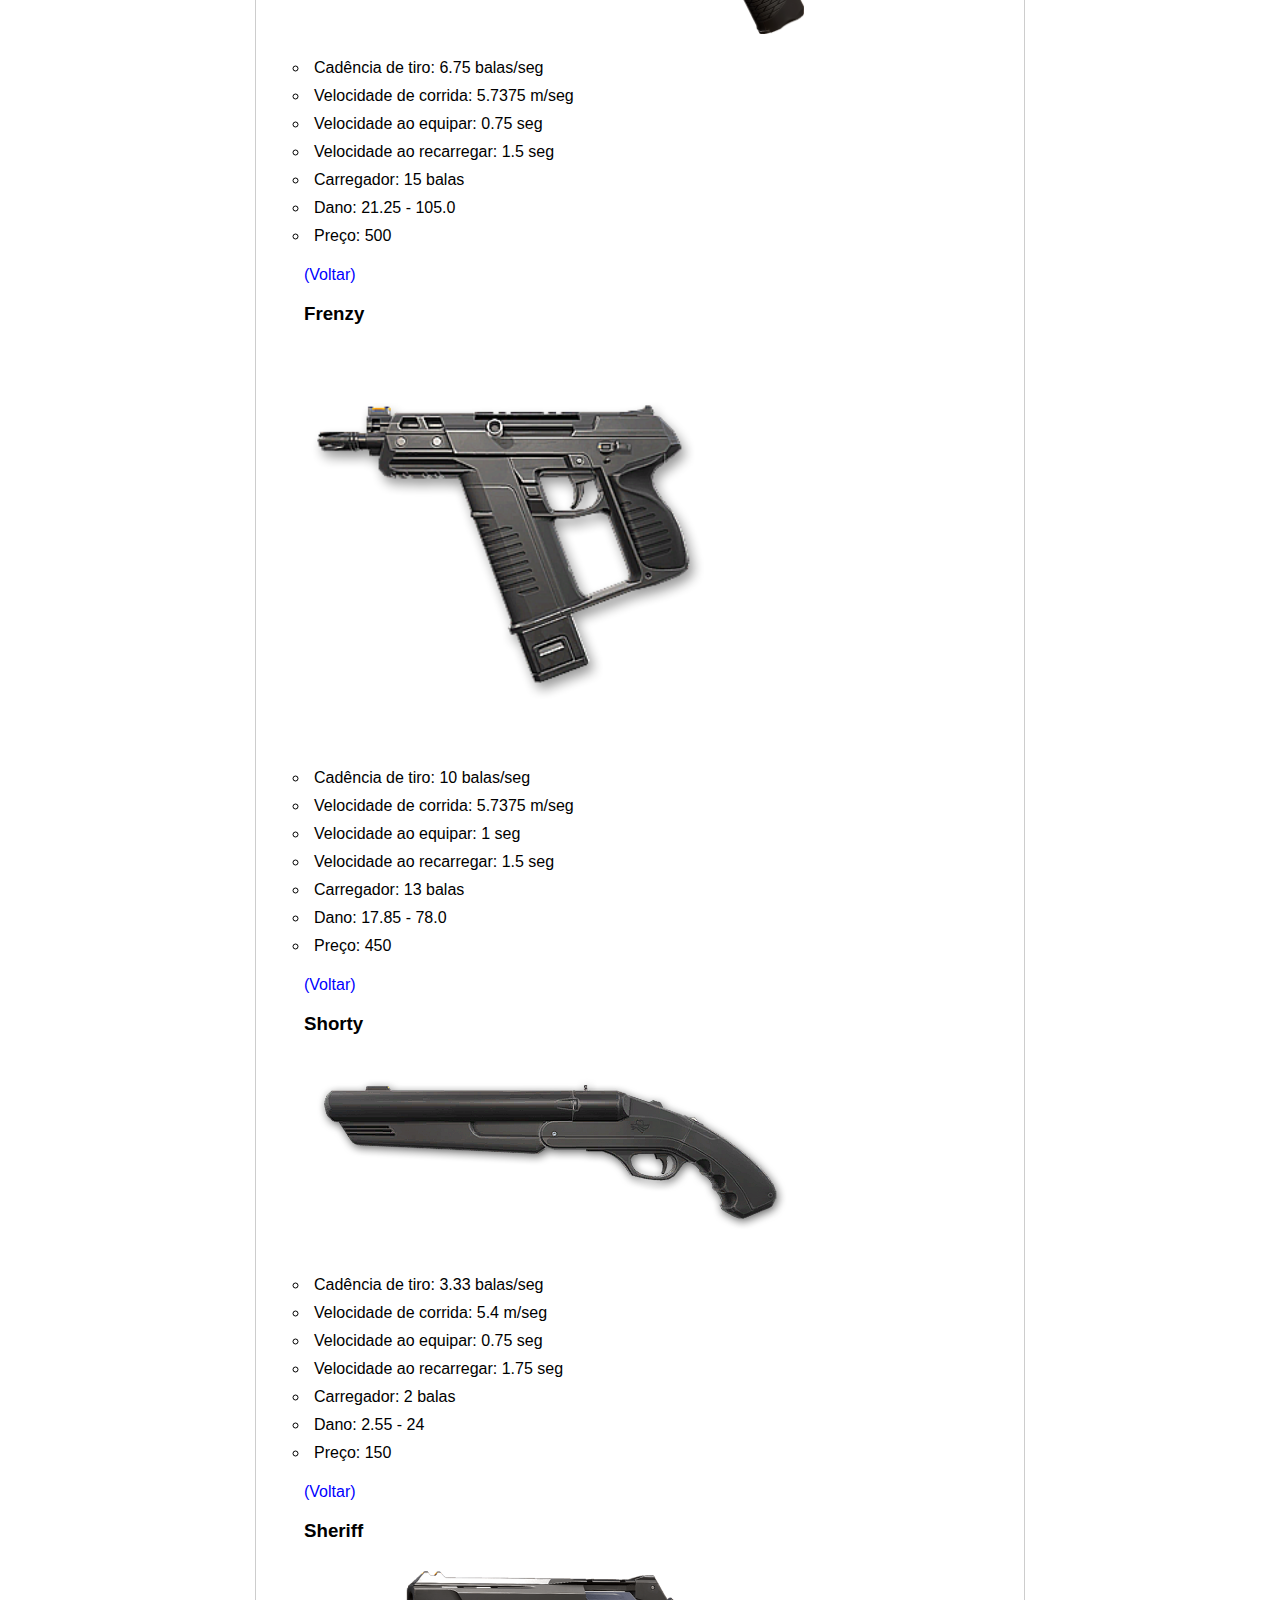
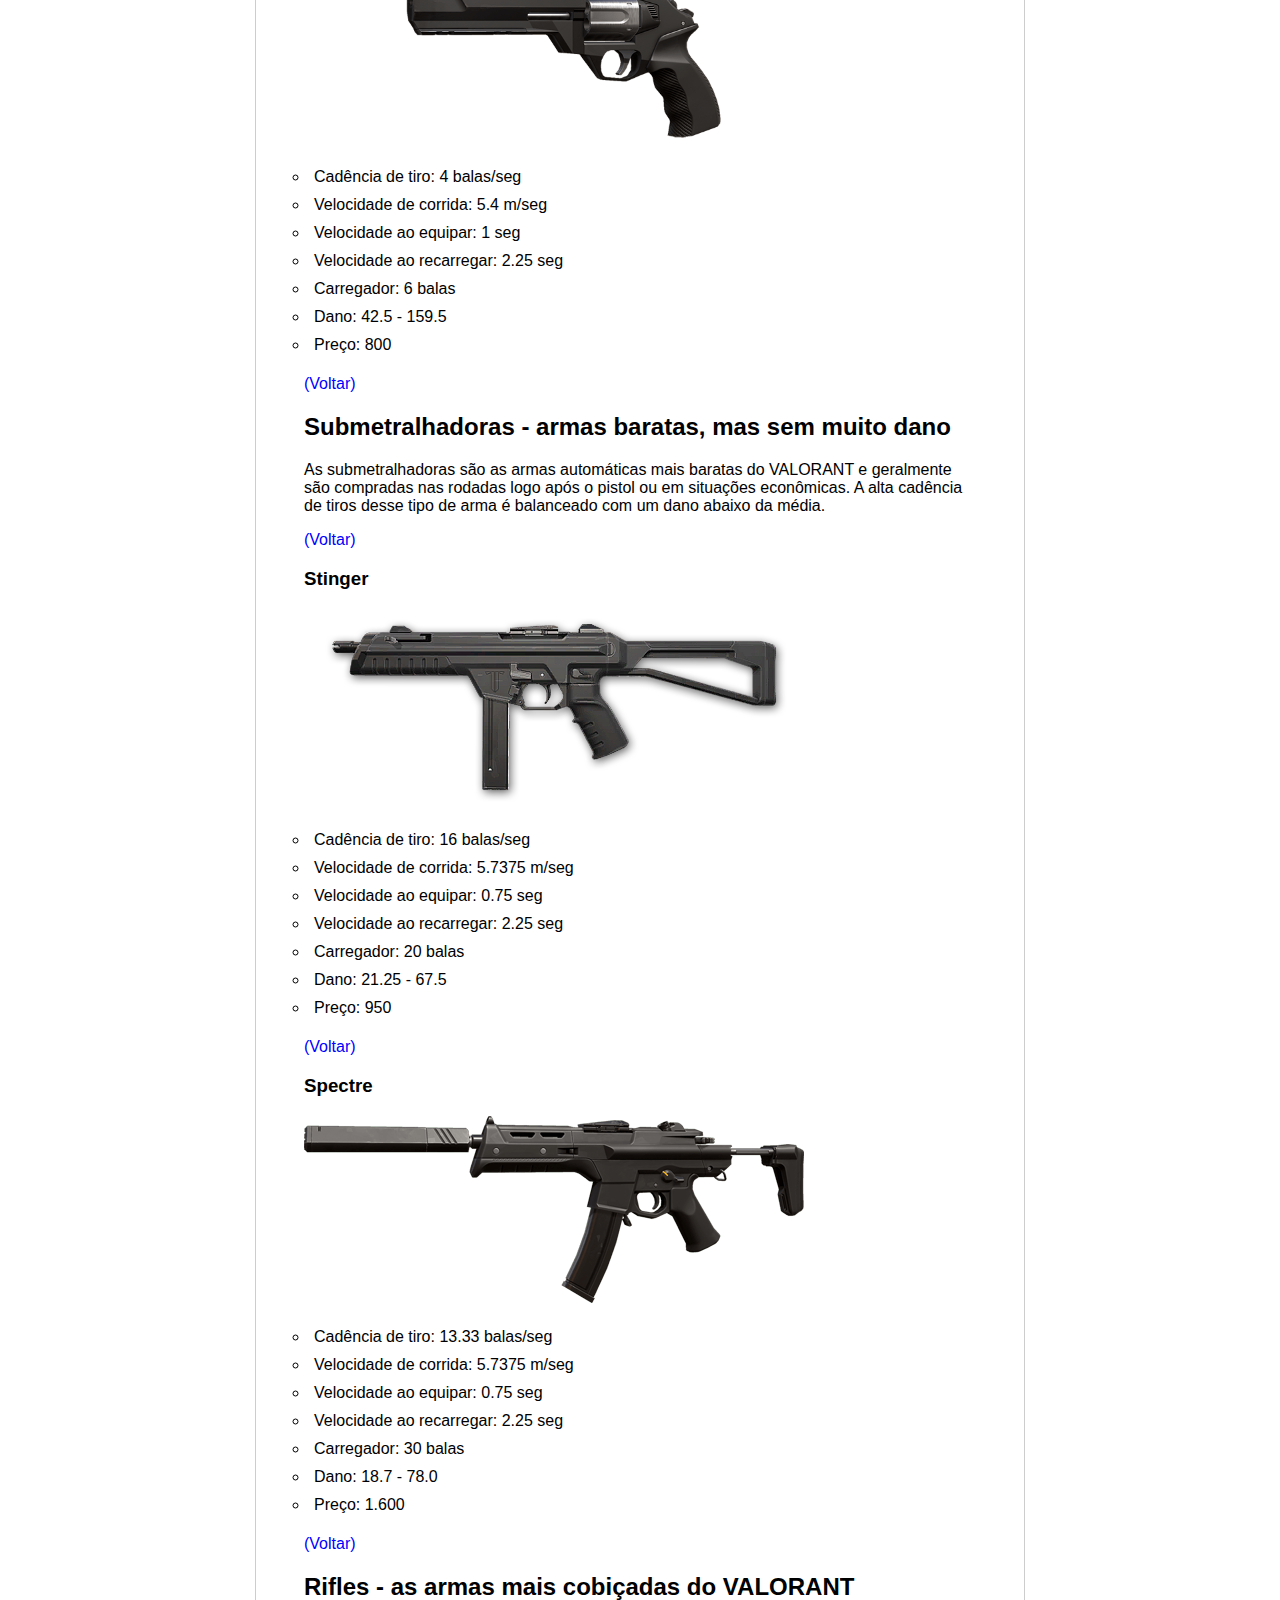
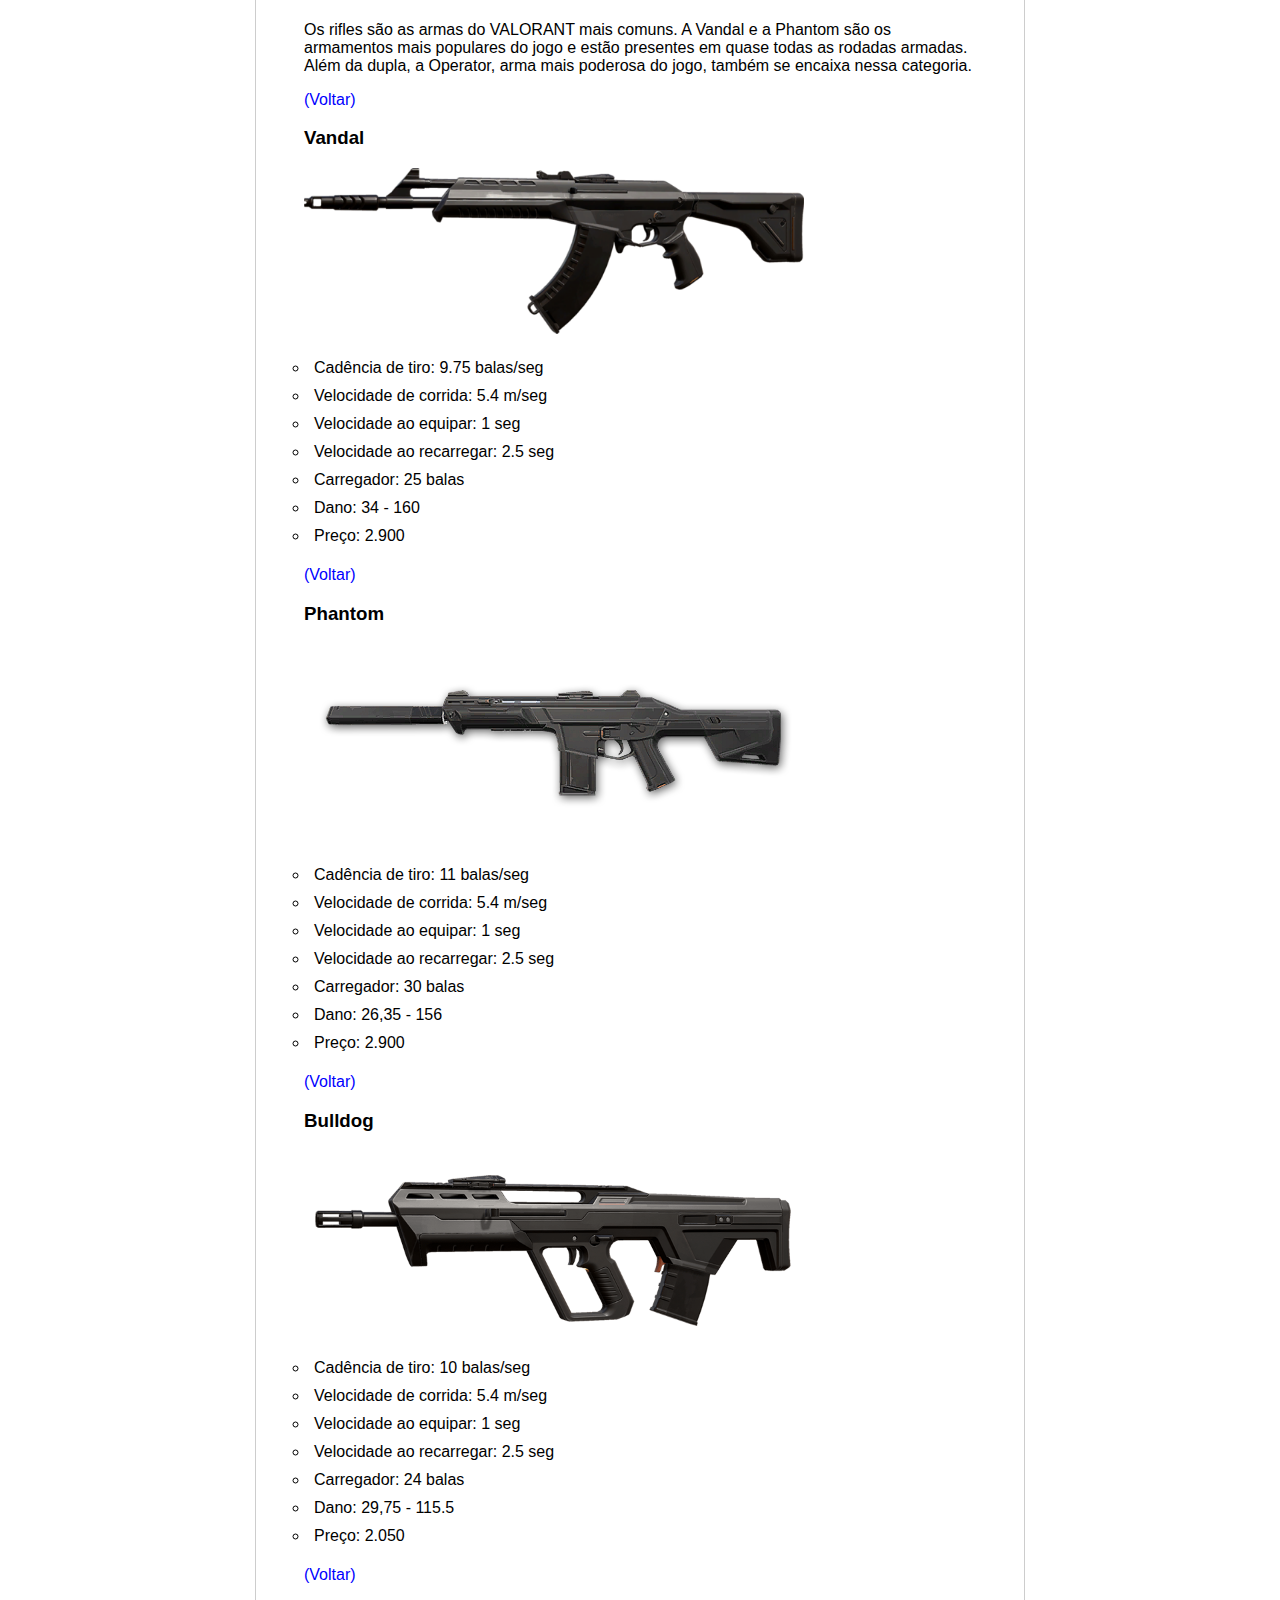
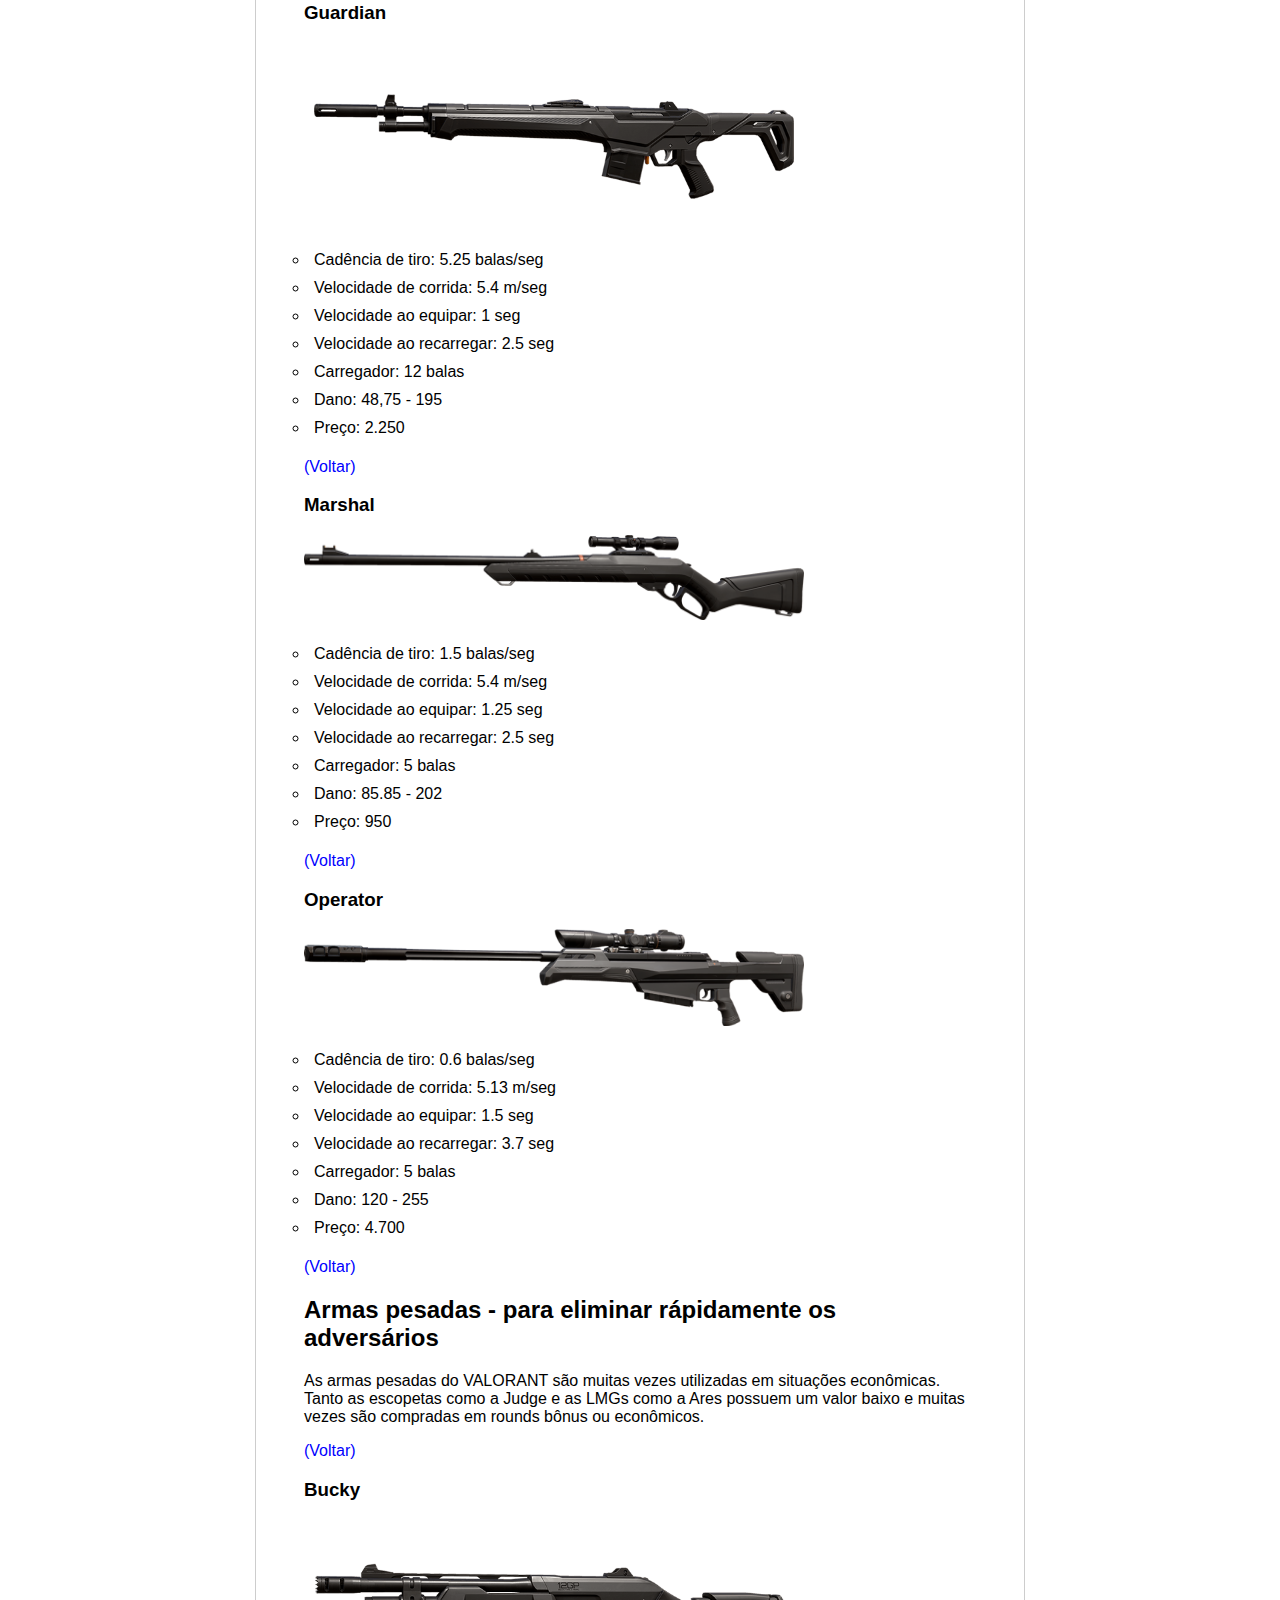
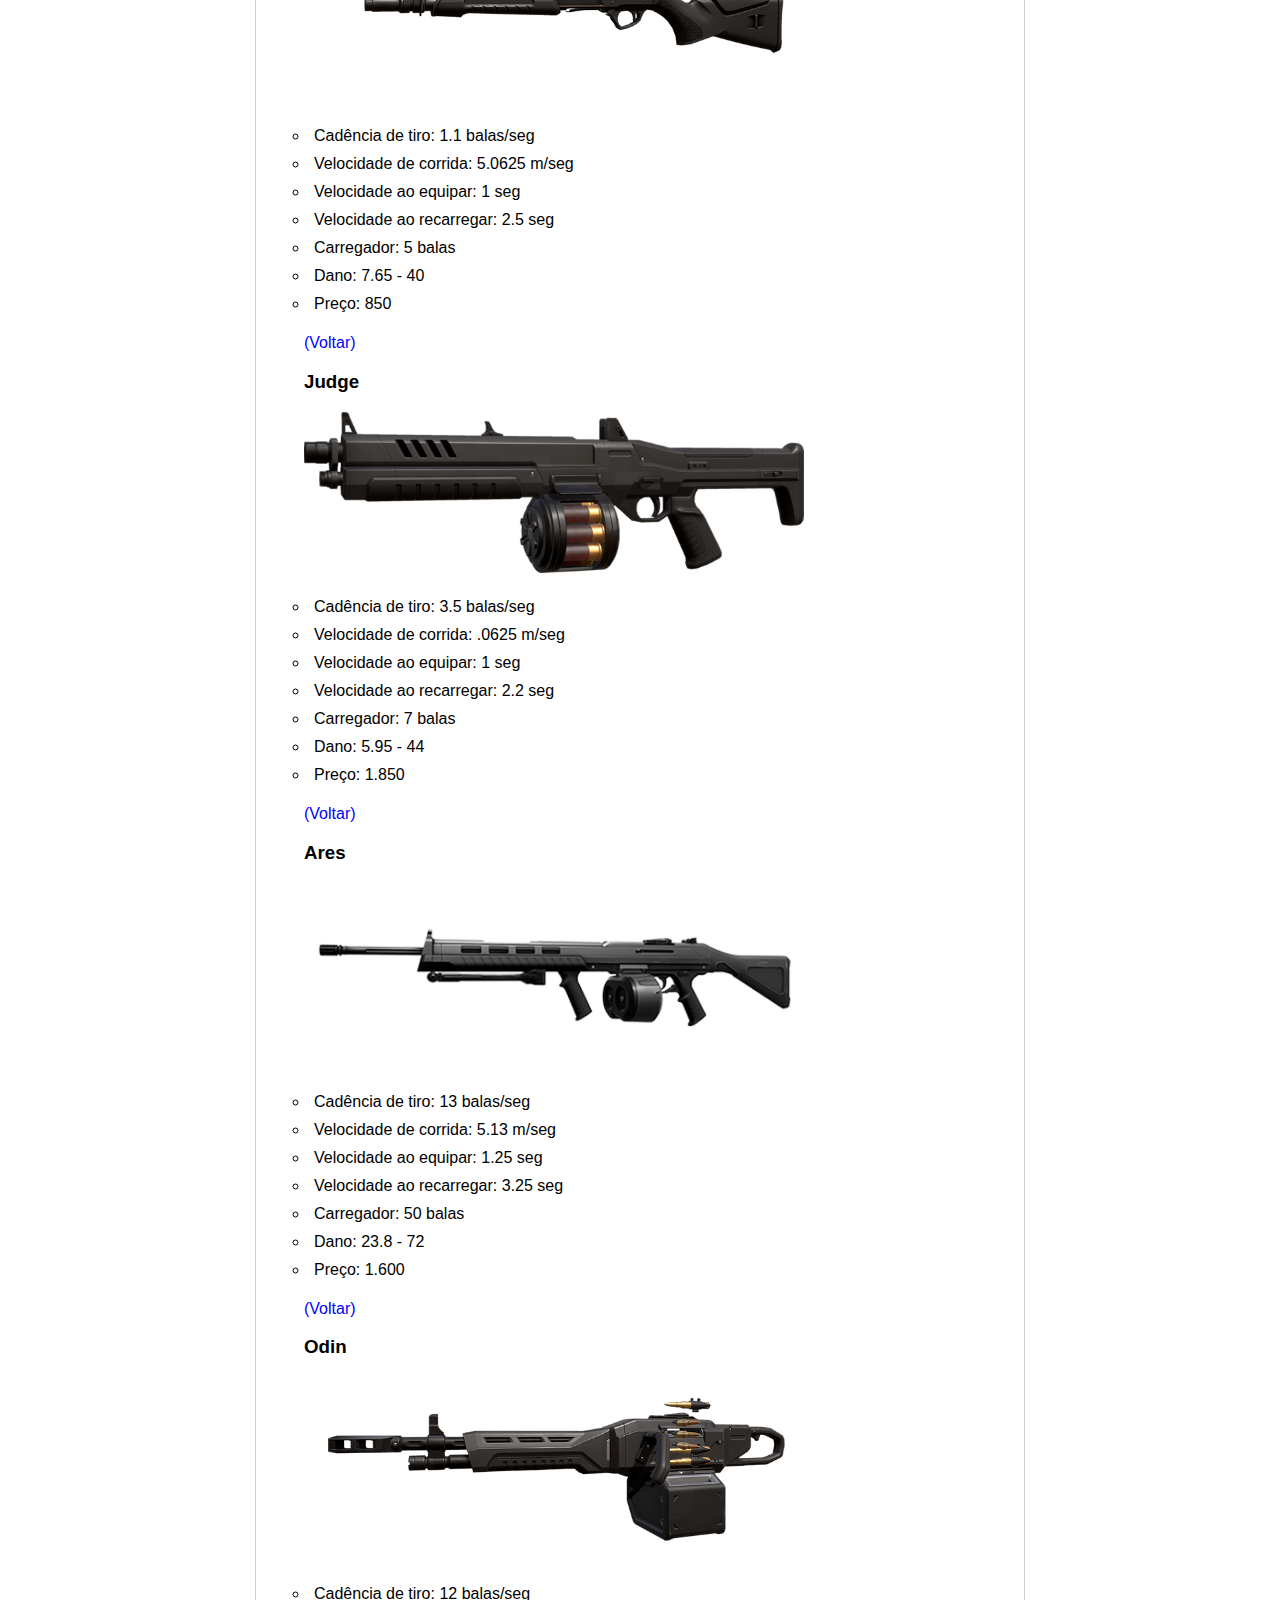
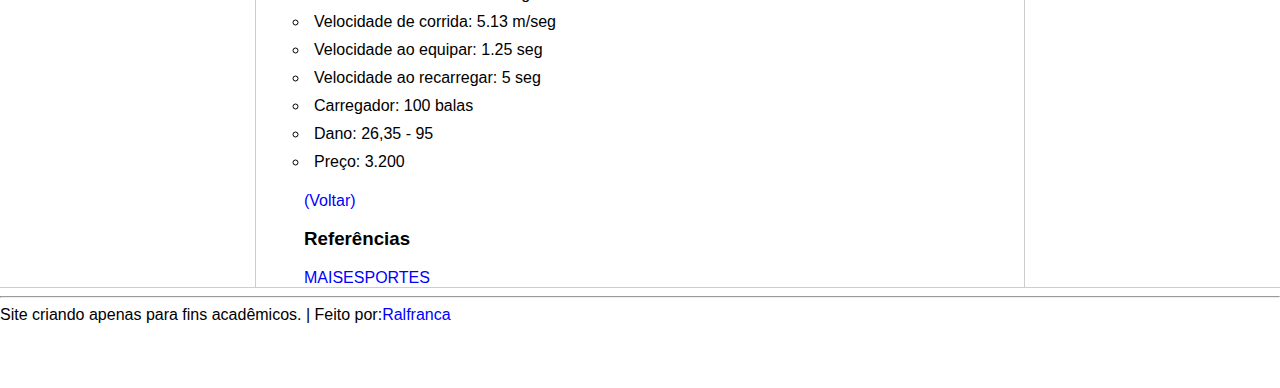
<file: armas.html>
<!DOCTYPE html>
<html lang="pt-br">
<head>
    <meta charset="UTF-8">
    <meta http-equiv="X-UA-Compatible" content="IE=edge">
    <meta name="viewport" content="width=device-width, initial-scale=1.0">
    <title>Armas Valorant</title>
    <link rel="stylesheet" href="assets/css/style.css">
</head>
<body>

    <header>   
        <div class="logo">
            <img src="assets/images/logo-val.png" width="100"/>
        </div>
    </header>

    <div class="bar"></div>

    <nav class="content">
        <div class="sidebar">
            <h2>Menu</h2>
            <ul>
                <li><a href="index.html">O Jogo</a></li>
                <li><a href="agentes.html">Agentes</a></li>
                <li><a href="armas.html">Armas</a></li>
                <li><a href="mapas.html">Mapas</a></li>
            </ul>
        </div>

        <main class="main">
            <h1 id="armas">Armas</h1>
            <p>
                Atualmente, VALORANT conta com 18 armas diferentes, incluindo a faca. Com exceção da melee, todos os jogadores podem comprar qualquer um dos armamentos disponíveis no menu independente do lado que estiver jogando.
            </p>
            <p>
                Vale lembrar que cada armamento possui um preço diferente. Armas que dão mais dano aos adversários ou que contam com uma cadência maior de tiros por segundo acabam custando mais caro.
            </p>

            <h2>Categorias de armas do VALORANT</h2>
            <ul>
                <li type="circle">Pistolas: Classic, Ghost, Frenzy, Shorty e Sheriff.</li>
                <li type="circle">Submetralhadoras: Stinger e Spectre;</li>
                <li type="circle">Rifles: Vandal, Phantom, Bulldog, Guardian, Marshall e Operator;</li>
                <li type="circle">Armas pesadas: Bucky, Judge, Ares e Odin;</li>
            </ul>

            <h2 id="pistolas">Pistolas - as armas básicas do VALORANT</h2>
            <p>
                As pistolas provavelmente são as primeiras armas do VALORANT que um novo jogador entrará em contato. As secundárias são muito importantes no 1° e 13° rounds da partida, quando apenas pistolas podem ser utilizadas. A vitória nessas rodadas pode influenciar a economia dos times e a partida no geral.
            </p>
            <p>
                Pistolas também são muito importantes em rodadas econômicas. Apesar de serem relativamente baratas em relação aos outros armamentos do jogo, elas podem ser extremamente letais dependendo da habilidade do jogador.
            </p>
            <a href="#armas">(Voltar)</a>

            <h3 id="classic">Classic</h3>
            <picture>
                <img src="assets/images/classic.png" alt="foto da arma Classic" width="500">
            </picture>
            <ul>
                <li type="circle">Cadência de tiro: 6.75 balas/seg</li>
                <li type="circle">Velocidade de corrida: 5.7375 m/seg</li>
                <li type="circle">Velocidade ao equipar: 0.75 seg</li>
                <li type="circle">Velocidade ao recarregar: 1.75 seg</li>
                <li type="circle">Carregador: 12 balas</li>
                <li type="circle">Dano: 18.7 - 78.0</li>
                <li type="circle">Preço: 0</li>
            </ul>
            <a href="#armas">(Voltar)</a>

            <h3 id="ghost">Ghost</h3>
            <picture>
                <img src="assets/images/ghost.png" alt="foto da arma Ghost" width="500">
            </picture>
            <ul>
                <li type="circle">Cadência de tiro: 6.75 balas/seg</li>
                <li type="circle">Velocidade de corrida: 5.7375 m/seg</li>
                <li type="circle">Velocidade ao equipar: 0.75 seg</li>
                <li type="circle">Velocidade ao recarregar: 1.5 seg</li>
                <li type="circle">Carregador: 15 balas</li>
                <li type="circle">Dano: 21.25 - 105.0</li>
                <li type="circle">Preço: 500</li>
            </ul>
            <a href="#armas">(Voltar)</a>

            <h3 id="frenzy">Frenzy</h3>
            <picture>
                <img src="assets/images/frenzy.png" alt="foto da arma Frenzy" width="400">
            </picture>
            <ul>
                <li type="circle">Cadência de tiro: 10 balas/seg</li>
                <li type="circle">Velocidade de corrida: 5.7375 m/seg</li>
                <li type="circle">Velocidade ao equipar: 1 seg</li>
                <li type="circle">Velocidade ao recarregar: 1.5 seg</li>
                <li type="circle">Carregador: 13 balas</li>
                <li type="circle">Dano: 17.85 - 78.0</li>
                <li type="circle">Preço: 450</li>
            </ul>
            <a href="#armas">(Voltar)</a>

            <h3 id="shorty">Shorty</h3>
            <picture>
                <img src="assets/images/shorty.png" alt="foto da arma Shorty" width="500">
            </picture>
            <ul>
                <li type="circle">Cadência de tiro: 3.33 balas/seg</li>
                <li type="circle">Velocidade de corrida: 5.4 m/seg</li>
                <li type="circle">Velocidade ao equipar: 0.75 seg</li>
                <li type="circle">Velocidade ao recarregar: 1.75 seg</li>
                <li type="circle">Carregador: 2 balas</li>
                <li type="circle">Dano: 2.55 - 24</li>
                <li type="circle">Preço: 150</li>
            </ul>
            <a href="#armas">(Voltar)</a>

            <h3 id="sheriff">Sheriff</h3>
            <picture>
                <img src="assets/images/sheriff.png" alt="foto da arma Sheriff" width="500">
            </picture>
            <ul>
                <li type="circle">Cadência de tiro: 4 balas/seg</li>
                <li type="circle">Velocidade de corrida: 5.4 m/seg</li>
                <li type="circle">Velocidade ao equipar: 1 seg</li>
                <li type="circle">Velocidade ao recarregar: 2.25 seg</li>
                <li type="circle">Carregador: 6 balas</li>
                <li type="circle">Dano: 42.5 - 159.5</li>
                <li type="circle">Preço: 800</li>
            </ul>
            <a href="#armas">(Voltar)</a>

            <h2 id="subme">Submetralhadoras - armas baratas, mas sem muito dano</h2>
            <p>
                As submetralhadoras são as armas automáticas mais baratas do VALORANT e geralmente são compradas nas rodadas logo após o pistol ou em situações econômicas. A alta cadência de tiros desse tipo de arma é balanceado com um dano abaixo da média.
            </p>
            <a href="#armas">(Voltar)</a>

            <h3 id="stinger">Stinger</h3>
            <picture>
                <img src="assets/images/stinger.png" alt="foto da arma Stinger" width="500">
            </picture>
            <ul>
                <li type="circle">Cadência de tiro: 16 balas/seg</li>
                <li type="circle">Velocidade de corrida: 5.7375 m/seg</li>
                <li type="circle">Velocidade ao equipar: 0.75 seg</li>
                <li type="circle">Velocidade ao recarregar: 2.25 seg</li>
                <li type="circle">Carregador: 20 balas</li>
                <li type="circle">Dano: 21.25 - 67.5</li>
                <li type="circle">Preço: 950</li>
            </ul>
            <a href="#armas">(Voltar)</a>

            <h3 id="spectre">Spectre</h3>
            <picture>
                <img src="assets/images/spectre.png" alt="foto da arma Spectre" width="500">
            </picture>
            <ul>
                <li type="circle">Cadência de tiro: 13.33 balas/seg</li>
                <li type="circle">Velocidade de corrida: 5.7375 m/seg</li>
                <li type="circle">Velocidade ao equipar: 0.75 seg</li>
                <li type="circle">Velocidade ao recarregar: 2.25 seg</li>
                <li type="circle">Carregador: 30 balas</li>
                <li type="circle">Dano: 18.7 - 78.0</li>
                <li type="circle">Preço: 1.600</li>
            </ul>
            <a href="#armas">(Voltar)</a>

            <h2 id="rifles">Rifles - as armas mais cobiçadas do VALORANT</h2>
            <p>
                Os rifles são as armas do VALORANT mais comuns. A Vandal e a Phantom são os armamentos mais populares do jogo e estão presentes em quase todas as rodadas armadas. Além da dupla, a Operator, arma mais poderosa do jogo, também se encaixa nessa categoria.
            </p>
            <a href="#armas">(Voltar)</a>

            <h3 id="vandal">Vandal</h3>
            <picture>
                <img src="assets/images/vandal.png" alt="foto da arma Vandal" width="500">
            </picture>
            <ul>
                <li type="circle">Cadência de tiro: 9.75 balas/seg</li>
                <li type="circle">Velocidade de corrida: 5.4 m/seg</li>
                <li type="circle">Velocidade ao equipar: 1 seg</li>
                <li type="circle">Velocidade ao recarregar: 2.5 seg</li>
                <li type="circle">Carregador: 25 balas</li>
                <li type="circle">Dano: 34 - 160</li>
                <li type="circle">Preço: 2.900</li>
            </ul>
            <a href="#armas">(Voltar)</a>

            <h3 id="phantom">Phantom</h3>
            <picture>
                <img src="assets/images/phantom.png" alt="foto da arma Phantom" width="500">
            </picture>
            <ul>
                <li type="circle">Cadência de tiro: 11 balas/seg</li>
                <li type="circle">Velocidade de corrida: 5.4 m/seg</li>
                <li type="circle">Velocidade ao equipar: 1 seg</li>
                <li type="circle">Velocidade ao recarregar: 2.5 seg</li>
                <li type="circle">Carregador: 30 balas</li>
                <li type="circle">Dano: 26,35 - 156</li>
                <li type="circle">Preço: 2.900</li>
            </ul>
            <a href="#armas">(Voltar)</a>
            
            <h3 id="bulldog">Bulldog</h3>
            <picture>
                <img src="assets/images/bulldog.png" alt="foto da arma Bulldog" width="500">
            </picture>
            <ul>
                <li type="circle">Cadência de tiro: 10 balas/seg</li>
                <li type="circle">Velocidade de corrida: 5.4 m/seg</li>
                <li type="circle">Velocidade ao equipar: 1 seg</li>
                <li type="circle">Velocidade ao recarregar: 2.5 seg</li>
                <li type="circle">Carregador: 24 balas</li>
                <li type="circle">Dano: 29,75 - 115.5</li>
                <li type="circle">Preço: 2.050</li>
            </ul>
            <a href="#armas">(Voltar)</a>

            <h3 id="guardian">Guardian</h3>
            <picture>
                <img src="assets/images/guardian.png" alt="foto da arma Guardian" width="500">
            </picture>
            <ul>
                <li type="circle">Cadência de tiro: 5.25 balas/seg</li>
                <li type="circle">Velocidade de corrida: 5.4 m/seg</li>
                <li type="circle">Velocidade ao equipar: 1 seg</li>
                <li type="circle">Velocidade ao recarregar: 2.5 seg</li>
                <li type="circle">Carregador: 12 balas</li>
                <li type="circle">Dano: 48,75 - 195</li>
                <li type="circle">Preço: 2.250</li>
            </ul>
            <a href="#armas">(Voltar)</a>

            <h3 id="marshal">Marshal</h3>
            <picture>
                <img src="assets/images/marchal.png" alt="foto da arma Marshal" width="500">
            </picture>
            <ul>
                <li type="circle">Cadência de tiro: 1.5 balas/seg</li>
                <li type="circle">Velocidade de corrida: 5.4 m/seg</li>
                <li type="circle">Velocidade ao equipar: 1.25 seg</li>
                <li type="circle">Velocidade ao recarregar: 2.5 seg</li>
                <li type="circle">Carregador: 5 balas</li>
                <li type="circle">Dano: 85.85 - 202</li>
                <li type="circle">Preço: 950</li>
            </ul>
            <a href="#armas">(Voltar)</a>
            
            <h3 id="operator">Operator</h3>
            <picture>
                <img src="assets/images/operator.png" alt="foto da arma Operator" width="500">
            </picture>
            <ul>
                <li type="circle">Cadência de tiro: 0.6 balas/seg</li>
                <li type="circle">Velocidade de corrida: 5.13 m/seg</li>
                <li type="circle">Velocidade ao equipar: 1.5 seg</li>
                <li type="circle">Velocidade ao recarregar: 3.7 seg</li>
                <li type="circle">Carregador: 5 balas</li>
                <li type="circle">Dano: 120 - 255</li>
                <li type="circle">Preço: 4.700</li>
            </ul>
            <a href="#armas">(Voltar)</a>

            <h2 id="armaspesadas">Armas pesadas - para eliminar rápidamente os adversários</h2>
            <p>
                As armas pesadas do VALORANT são muitas vezes utilizadas em situações econômicas. Tanto as escopetas como a Judge e as LMGs como a Ares possuem um valor baixo e muitas vezes são compradas em rounds bônus ou econômicos.
            </p>
            <a href="#armas">(Voltar)</a>

            <h3 id="bucky">Bucky</h3>
            <picture>
                <img src="assets/images/bucky.png" alt="foto da arma Bucky" width="500">
            </picture>
            <ul>
                <li type="circle">Cadência de tiro: 1.1 balas/seg</li>
                <li type="circle">Velocidade de corrida: 5.0625 m/seg</li>
                <li type="circle">Velocidade ao equipar: 1 seg</li>
                <li type="circle">Velocidade ao recarregar: 2.5 seg</li>
                <li type="circle">Carregador: 5 balas</li>
                <li type="circle">Dano: 7.65 - 40</li>
                <li type="circle">Preço: 850</li>
            </ul>
            <a href="#armas">(Voltar)</a>

            <h3 id="judge">Judge</h3>
            <picture>
                <img src="assets/images/judge.png" alt="foto da arma Judge" width="500">
            </picture>
            <ul>
                <li type="circle">Cadência de tiro: 3.5 balas/seg</li>
                <li type="circle">Velocidade de corrida: .0625 m/seg</li>
                <li type="circle">Velocidade ao equipar: 1 seg</li>
                <li type="circle">Velocidade ao recarregar: 2.2 seg</li>
                <li type="circle">Carregador: 7 balas</li>
                <li type="circle">Dano: 5.95 - 44</li>
                <li type="circle">Preço: 1.850</li>
            </ul>
            <a href="#armas">(Voltar)</a>

            <h3 id="ares">Ares</h3>
            <picture>
                <img src="assets/images/ares.png" alt="foto da arma Ares" width="500">
            </picture>
            <ul>
                <li type="circle">Cadência de tiro: 13 balas/seg</li>
                <li type="circle">Velocidade de corrida: 5.13 m/seg</li>
                <li type="circle">Velocidade ao equipar: 1.25 seg</li>
                <li type="circle">Velocidade ao recarregar: 3.25 seg</li>
                <li type="circle">Carregador: 50 balas</li>
                <li type="circle">Dano: 23.8 - 72</li>
                <li type="circle">Preço: 1.600</li>
            </ul>
            <a href="#armas">(Voltar)</a>

            <h3 id="odin">Odin</h3>
            <picture>
                <img src="assets/images/odin.png" alt="foto da arma Odin" width="500">
            </picture>
            <ul>
                <li type="circle">Cadência de tiro: 12 balas/seg</li>
                <li type="circle">Velocidade de corrida: 5.13 m/seg</li>
                <li type="circle">Velocidade ao equipar: 1.25 seg</li>
                <li type="circle">Velocidade ao recarregar: 5 seg</li>
                <li type="circle">Carregador: 100 balas</li>
                <li type="circle">Dano: 26,35 - 95</li>
                <li type="circle">Preço: 3.200</li>
            </ul>
            <a href="#armas">(Voltar)</a>

            <h3>Referências</h3>
            <a href="https://maisesports.com.br/armas-do-valorant/" target="_blank">MAISESPORTES</a>
            

        </main>

        <aside class="anchors">
            <h2>Neste Artigo</h2>
            <ul>
                <li><a href="#armas">Armas</a></li>
                <li><a href="#pistolas">Pistolas</a></li>
                <li><a href="#classic">Classic</a></li>
                <li><a href="#ghost">Ghost</a></li>
                <li><a href="#shorty">Shorty</a></li>
                <li><a href="#sheriff">Sheriff</a></li>
                <li><a href="#subme">Submetralhadoras </a></li>
                <li><a href="#stinger">Stinger</a></li>
                <li><a href="#spectre">Spectre</a></li>
                <li><a href="#rifles">Rifles </a></li>
                <li><a href="#vandal">Vandal</a></li>
                <li><a href="#phantom">Phantom</a></li>
                <li><a href="#bulldog">Bulldog</a></li>
                <li><a href="#guardian">Guardian</a></li>
                <li><a href="#marshal">Marshal</a></li>
                <li><a href="#operator">Operator</a></li>
                <li><a href="#armaspesadas">Armas pesadas</a></li>
                <li><a href="#bucky">Bucky</a></li>
                <li><a href="#judge">Judge</a></li>
                <li><a href="#ares">Ares</a></li>
                <li><a href="#odin">Odin</a></li>
            </ul>
        </aside>
    </nav>

    <footer class="footer">
        <hr>
         Site criando apenas para fins acadêmicos. | Feito por:<a href="https://www.linkedin.com/in/ralfranca/" target="_blank">Ralfranca</a>
    </footer>
</body>
</html>
</file>
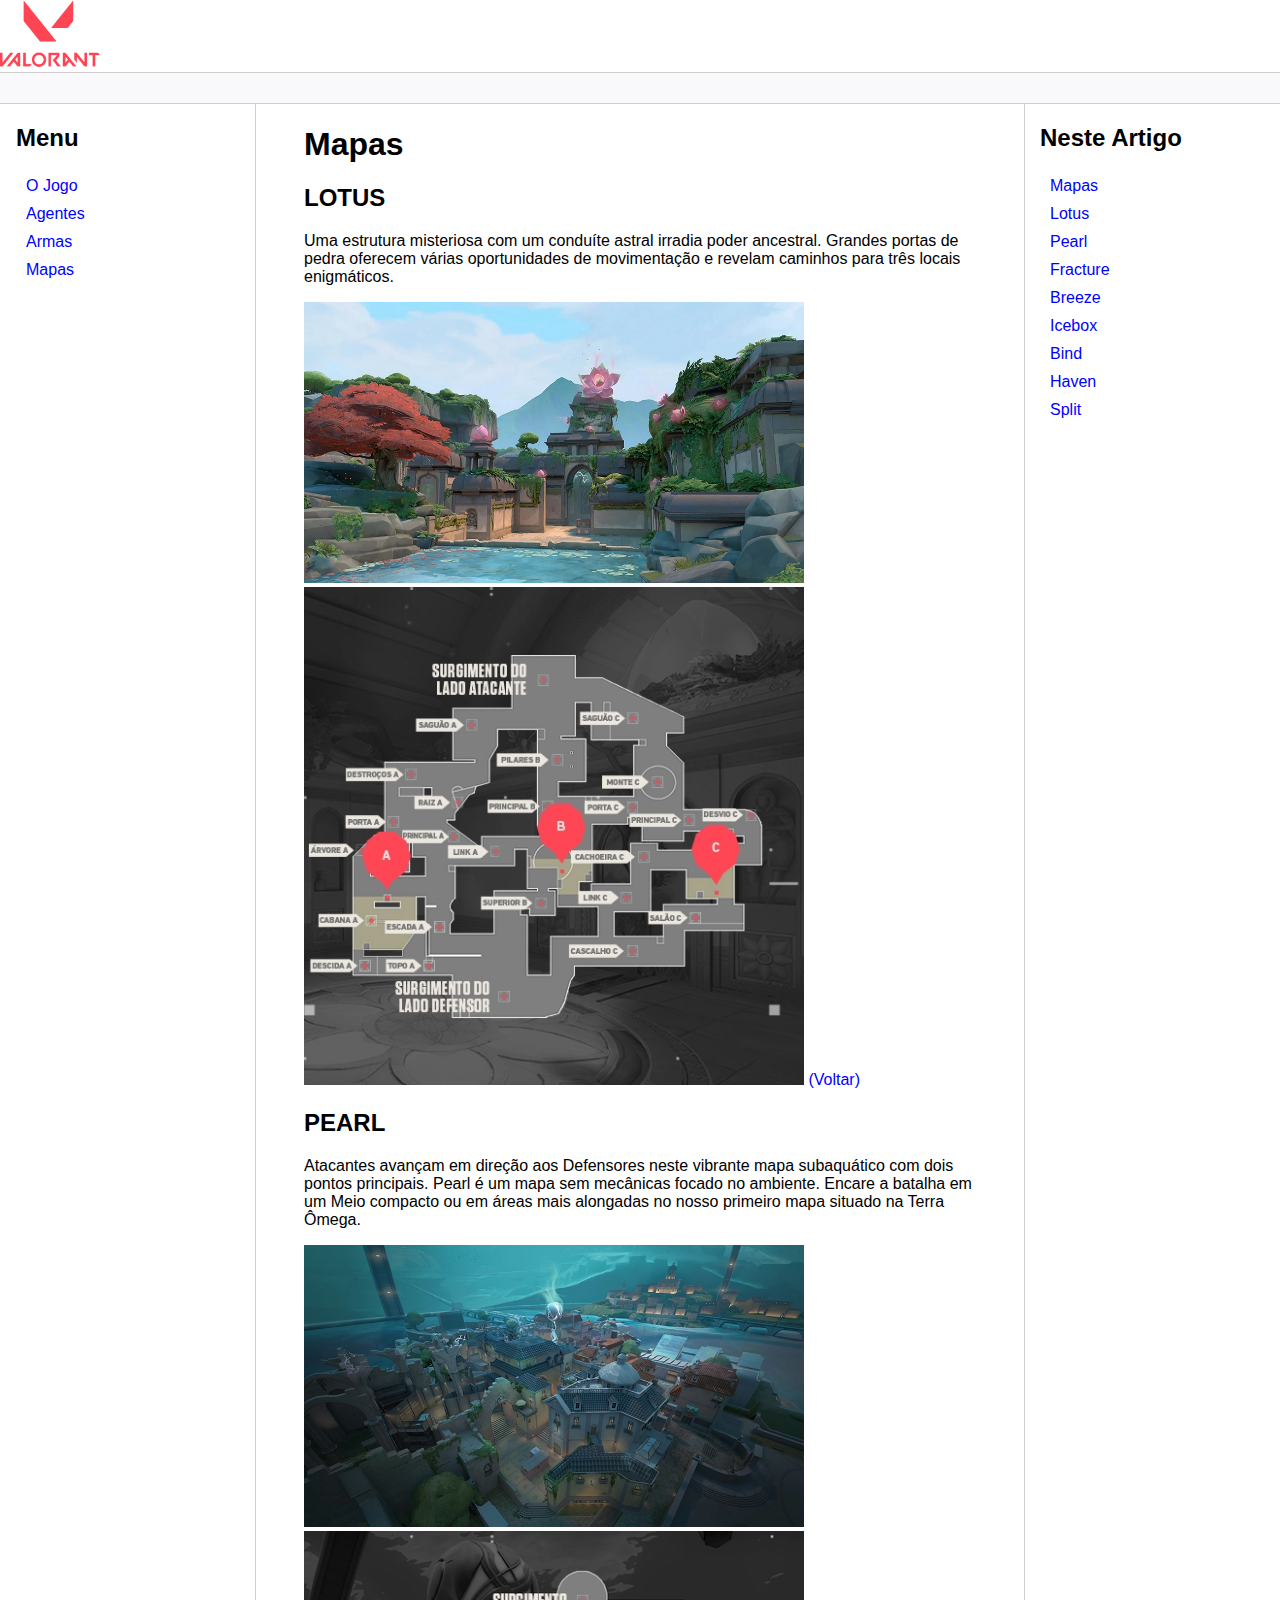
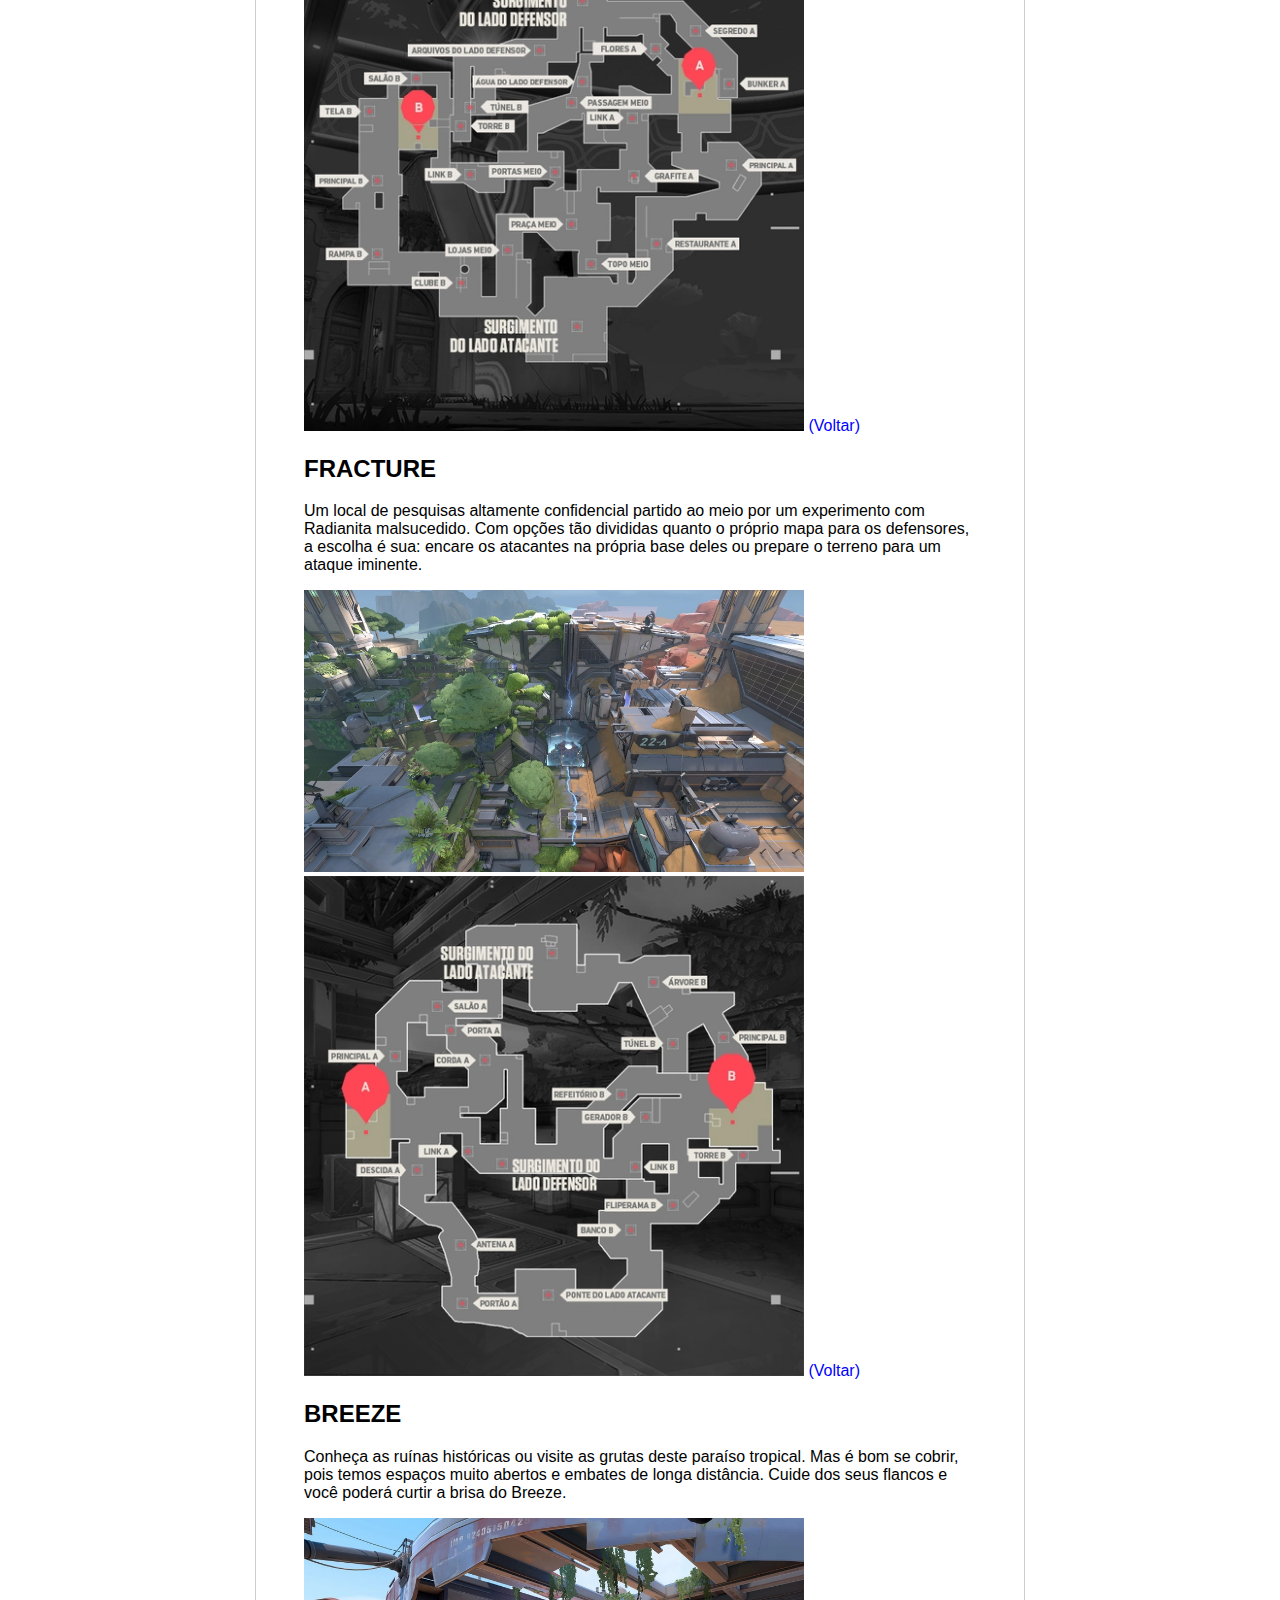
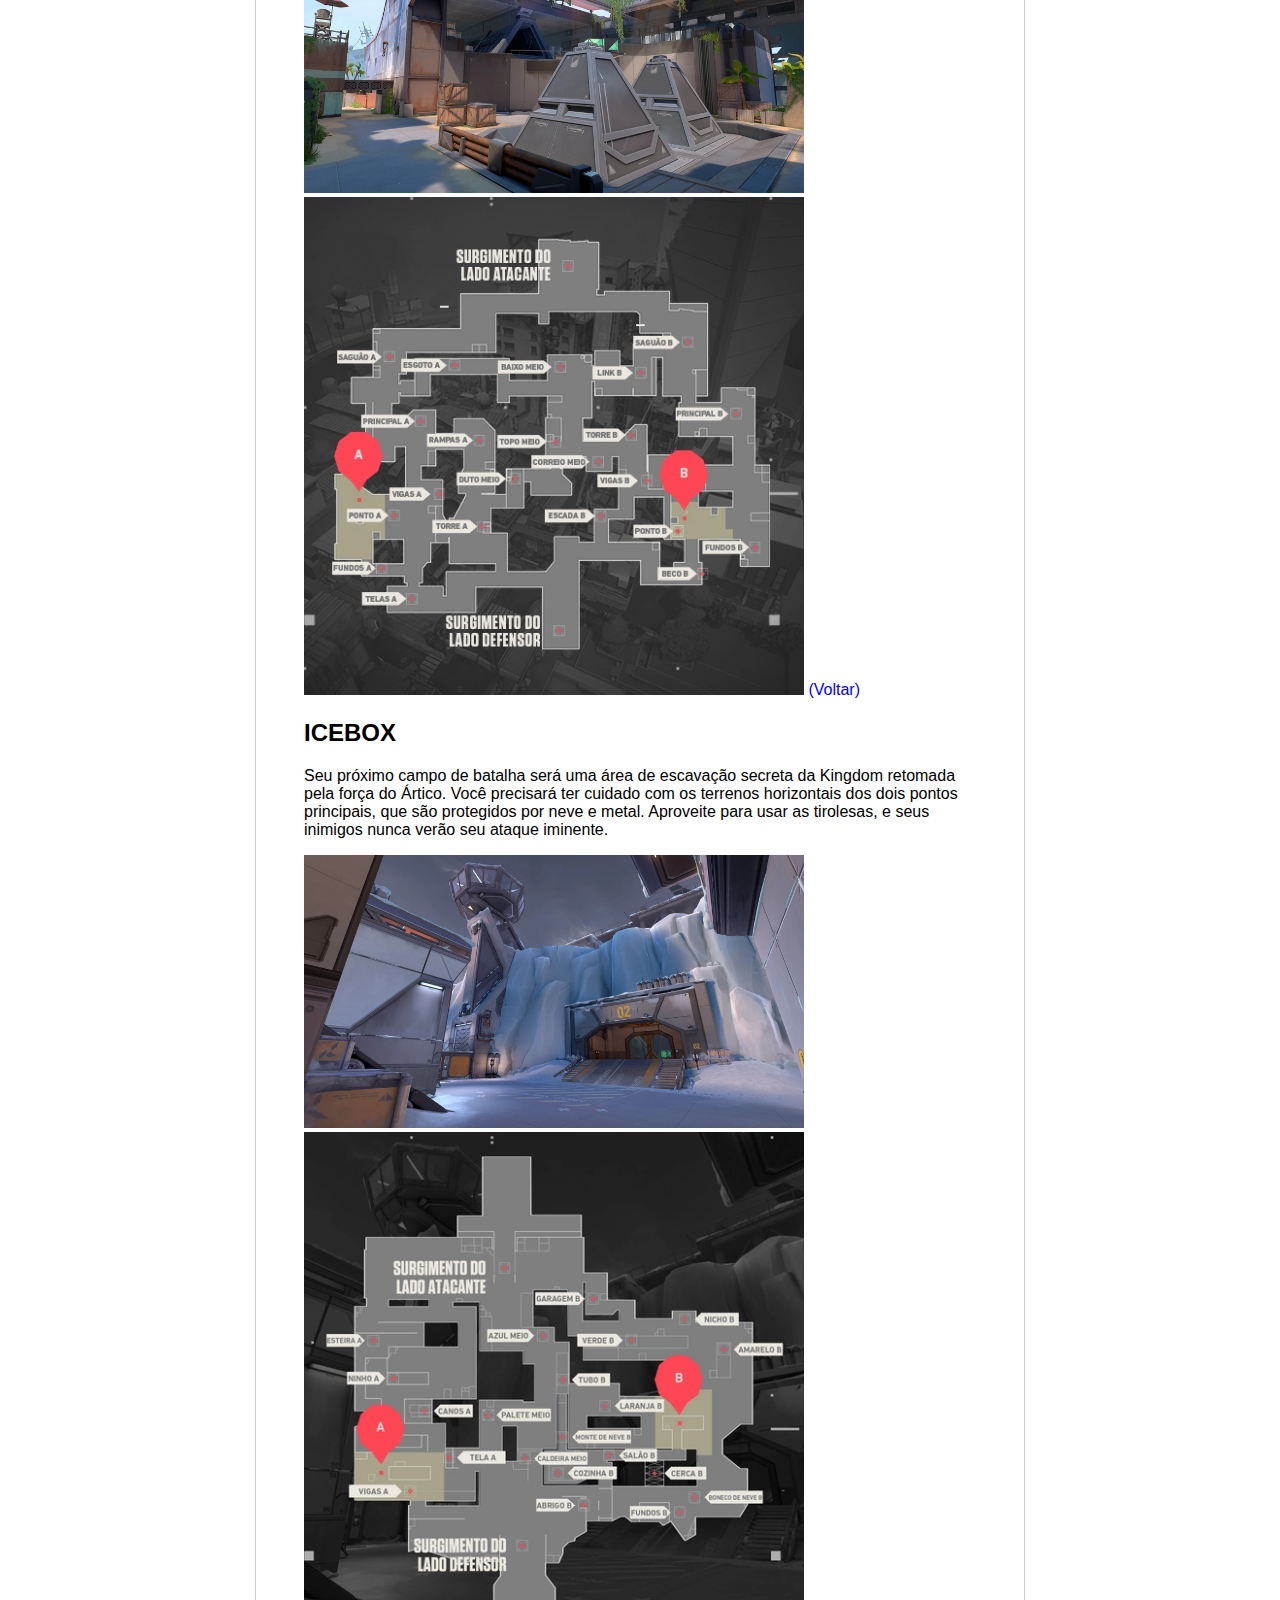
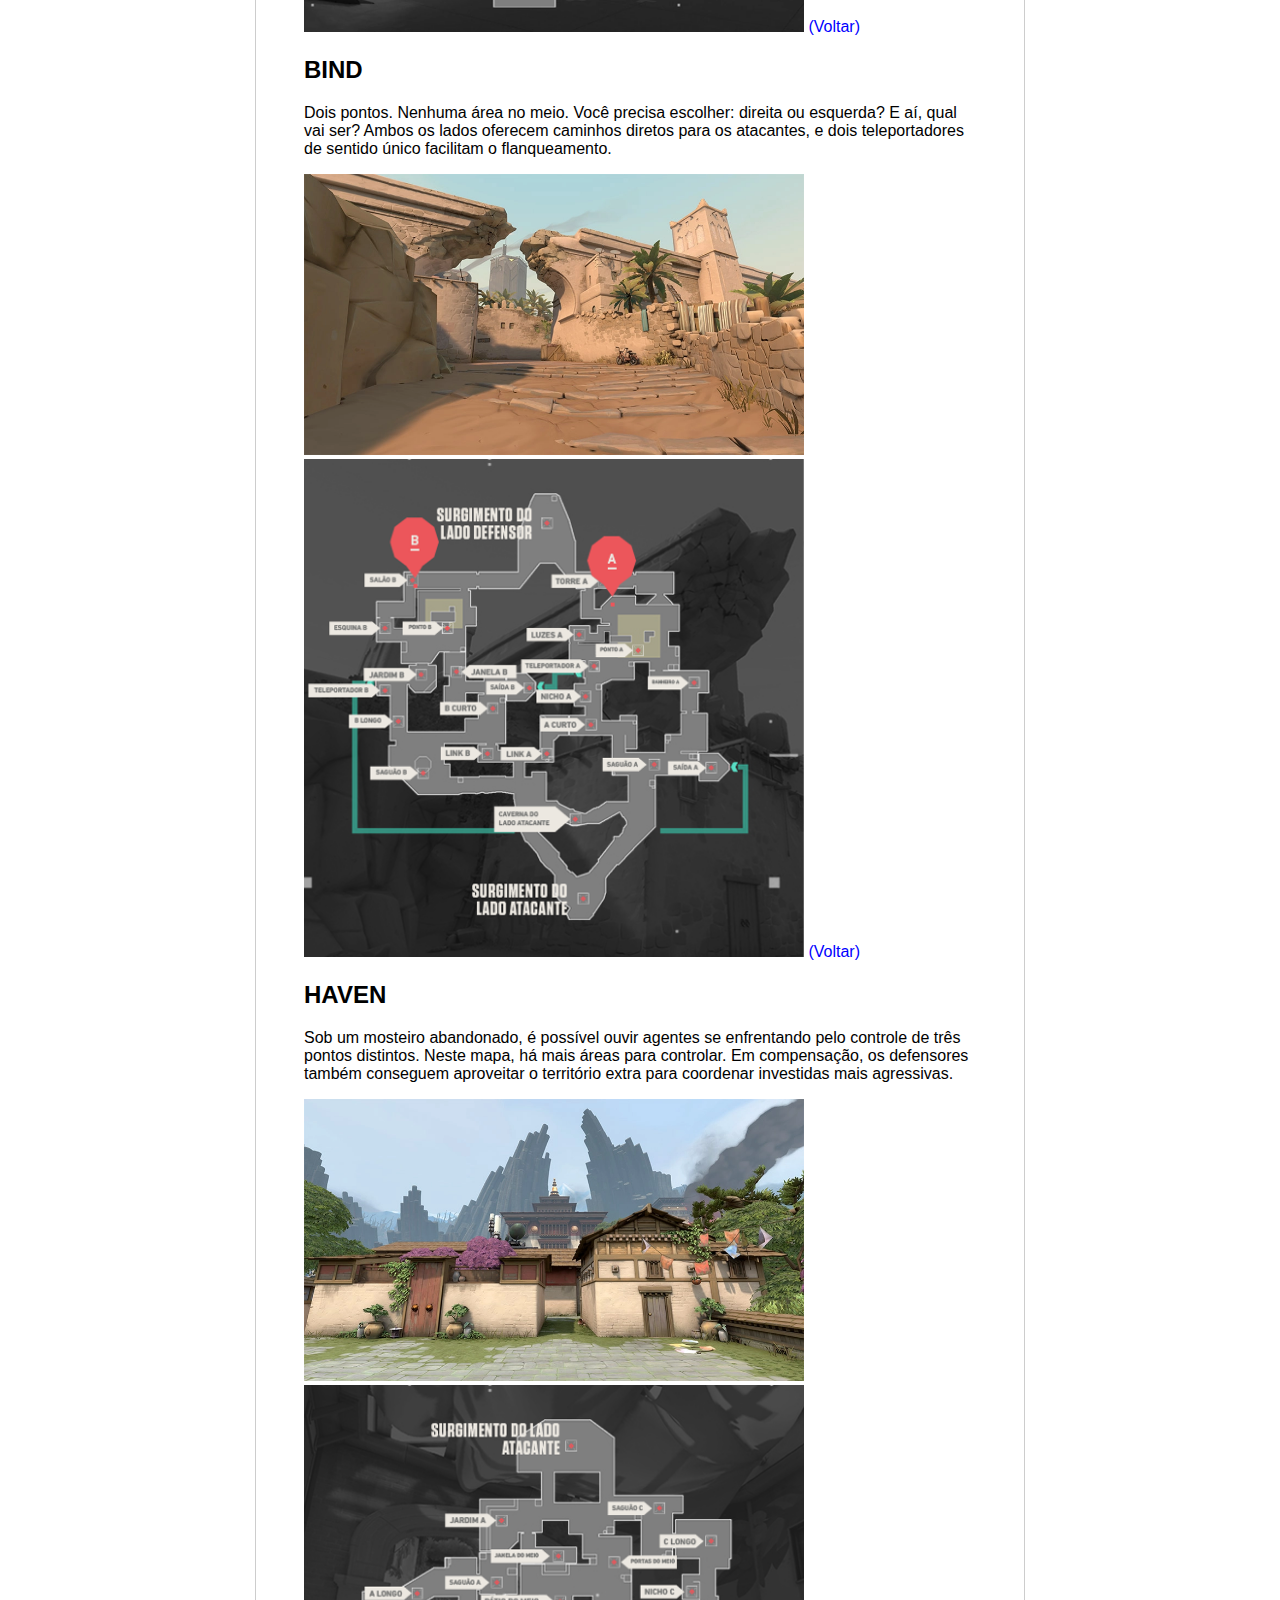
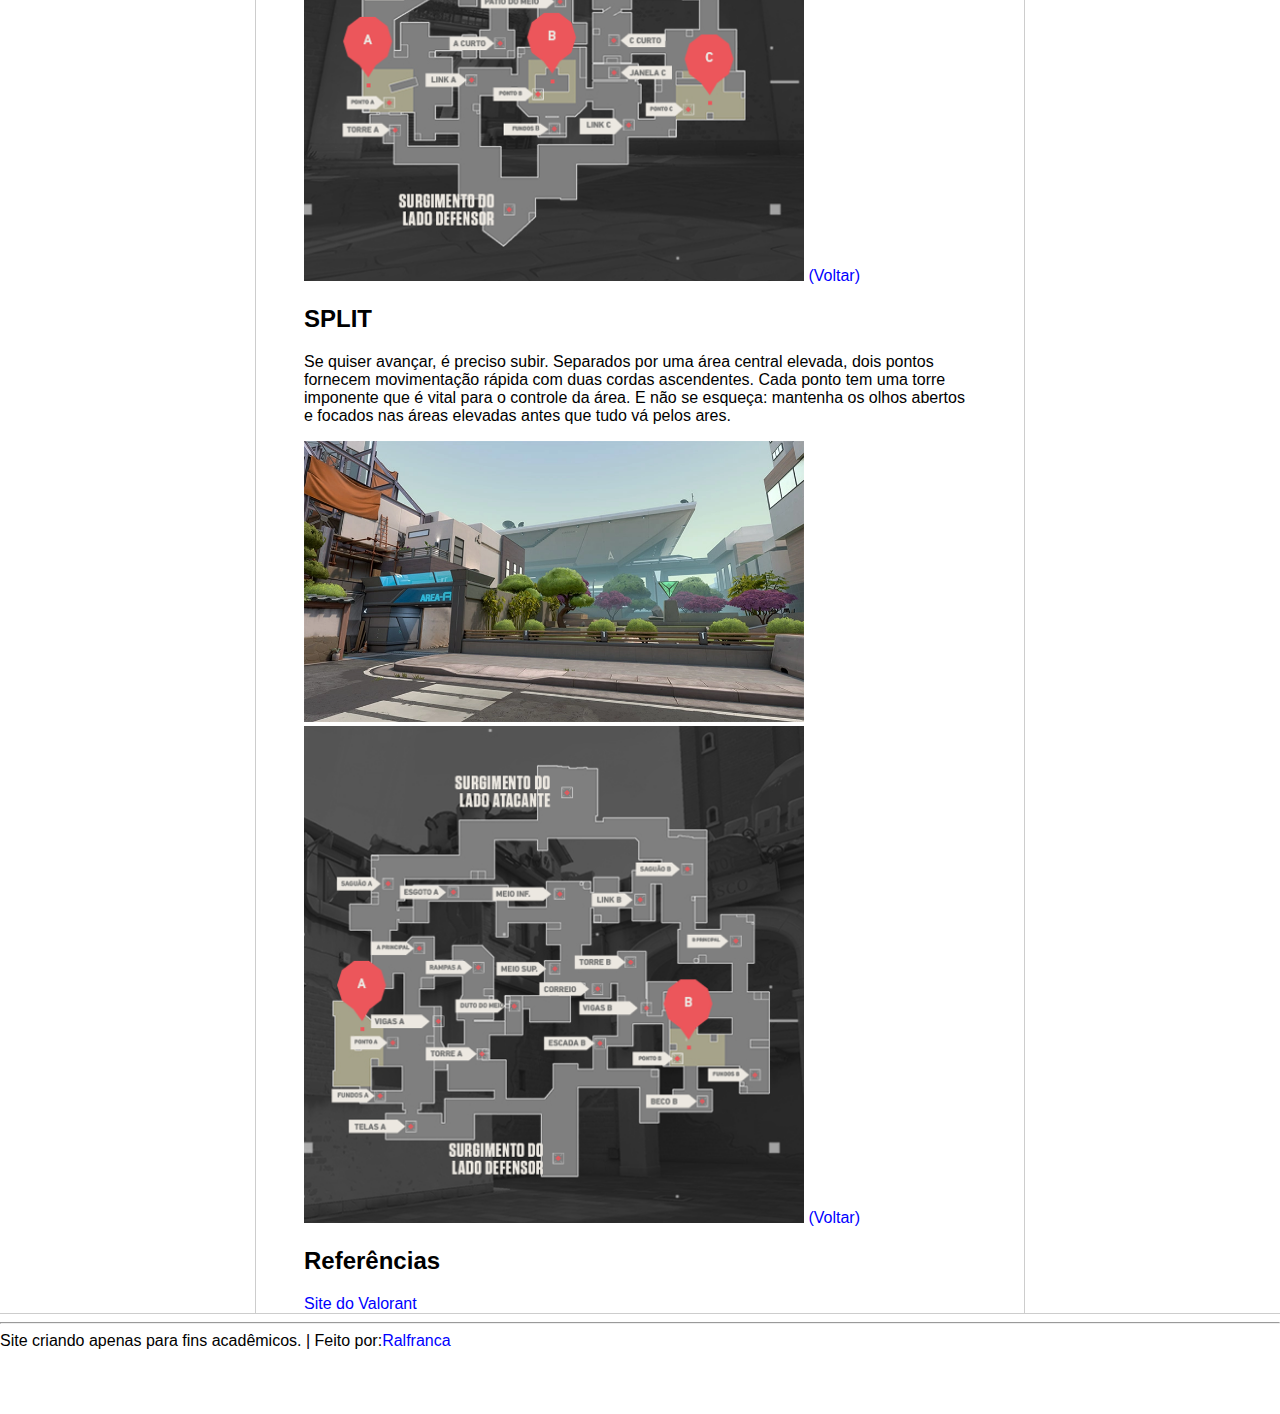
<file: mapas.html>
<!DOCTYPE html>
<html lang="pt-br">
<head>
    <meta charset="UTF-8">
    <meta http-equiv="X-UA-Compatible" content="IE=edge">
    <meta name="viewport" content="width=device-width, initial-scale=1.0">
    <title>Mapas Valorant</title>
    <link rel="stylesheet" href="assets/css/style.css">
</head>
<body>

    <header>   
        <div class="logo">
            <img src="assets/images/logo-val.png" width="100"/>
        </div>
    </header>

    <div class="bar"></div>

    <nav class="content">
        <div class="sidebar">
            <h2>Menu</h2>
            <ul>
                <li><a href="index.html">O Jogo</a></li>
                <li><a href="agentes.html">Agentes</a></li>
                <li><a href="armas.html">Armas</a></li>
                <li><a href="mapas.html">Mapas</a></li>
            </ul>
        </div>

        <main class="main">
            <h1 id="mapas">Mapas</h1>
            
            <h2 id="lotus">LOTUS</h2>
            <p>
                Uma estrutura misteriosa com um conduíte astral irradia poder ancestral. Grandes portas de pedra oferecem várias oportunidades de movimentação e revelam caminhos para três locais enigmáticos.
            </p>
            <picture>
                <img src="assets/images/lotus1.webp" alt="Imagem do mapa Lotus" width="500">
                <img src="assets/images/lotus2.webp" alt="Imagem do mini mapa Lotus" width="500">
            </picture>
            <a href="#mapas">(Voltar)</a>

            <h2 id="pearl">PEARL</h2>
            <p>
                Atacantes avançam em direção aos Defensores neste vibrante mapa subaquático com dois pontos principais. Pearl é um mapa sem mecânicas focado no ambiente. Encare a batalha em um Meio compacto ou em áreas mais alongadas no nosso primeiro mapa situado na Terra Ômega.
            </p>
            <picture>
                <img src="assets/images/pearl-1.webp" alt="Imagem do mapa Pearl" width="500">
                <img src="assets/images/pearl-2.webp" alt="Imagem do mini mapa Pearl" width="500">
            </picture>
            <a href="#mapas">(Voltar)</a>
            
            <h2 id="fracture">FRACTURE</h2>
            <p>
                Um local de pesquisas altamente confidencial partido ao meio por um experimento com Radianita malsucedido. Com opções tão divididas quanto o próprio mapa para os defensores, a escolha é sua: encare os atacantes na própria base deles ou prepare o terreno para um ataque iminente.
            </p>
            <picture>
                <img src="assets/images/fracture-1.webp" alt="Imagem do mapa Fractrure" width="500">
                <img src="assets/images/fracture-2.webp" alt="Imagem do mini mapa Fracture" width="500">
            </picture>
            <a href="#mapas">(Voltar)</a>

            <h2 id="breeze">BREEZE</h2>
            <p>
                Conheça as ruínas históricas ou visite as grutas deste paraíso tropical. Mas é bom se cobrir, pois temos espaços muito abertos e embates de longa distância. Cuide dos seus flancos e você poderá curtir a brisa do Breeze.
            </p>
            <picture>
                <img src="assets/images/breeze-1.webp" alt="Imagem do mapa Fractrure" width="500">
                <img src="assets/images/breeze-2.webp" alt="Imagem do mini mapa Fracture" width="500">
            </picture>
            <a href="#mapas">(Voltar)</a>

            <h2 id="icebox">ICEBOX</h2>
            <p>
                Seu próximo campo de batalha será uma área de escavação secreta da Kingdom retomada pela força do Ártico. Você precisará ter cuidado com os terrenos horizontais dos dois pontos principais, que são protegidos por neve e metal. Aproveite para usar as tirolesas, e seus inimigos nunca verão seu ataque iminente.
            </p>
            <picture>
                <img src="assets/images/icebox-1.webp" alt="Imagem do mapa Fractrure" width="500">
                <img src="assets/images/icebox-2.webp" alt="Imagem do mini mapa Fracture" width="500">
            </picture>
            <a href="#mapas">(Voltar)</a>

            <h2 id="bind">BIND</h2>
            <p>
                Dois pontos. Nenhuma área no meio. Você precisa escolher: direita ou esquerda? E aí, qual vai ser? Ambos os lados oferecem caminhos diretos para os atacantes, e dois teleportadores de sentido único facilitam o flanqueamento.
            </p>
            <picture>
                <img src="assets/images/bind-1.webp" alt="Imagem do mapa Fractrure" width="500">
                <img src="assets/images/bind-2.webp" alt="Imagem do mini mapa Fracture" width="500">
            </picture>
            <a href="#mapas">(Voltar)</a>

            <h2 id="haven">HAVEN</h2>
            <p>
                Sob um mosteiro abandonado, é possível ouvir agentes se enfrentando pelo controle de três pontos distintos. Neste mapa, há mais áreas para controlar. Em compensação, os defensores também conseguem aproveitar o território extra para coordenar investidas mais agressivas.
            </p>
            <picture>
                <img src="assets/images/haven-1.webp" alt="Imagem do mapa Fractrure" width="500">
                <img src="assets/images/haven-2.webp" alt="Imagem do mini mapa Fracture" width="500">
            </picture>
            <a href="#mapas">(Voltar)</a>

            <h2 id="split">SPLIT</h2>
            <p>
                Se quiser avançar, é preciso subir. Separados por uma área central elevada, dois pontos fornecem movimentação rápida com duas cordas ascendentes. Cada ponto tem uma torre imponente que é vital para o controle da área. E não se esqueça: mantenha os olhos abertos e focados nas áreas elevadas antes que tudo vá pelos ares.
            </p>
            <picture>
                <img src="assets/images/split-1.webp" alt="Imagem do mapa Fractrure" width="500">
                <img src="assets/images/split-2.webp" alt="Imagem do mini mapa Fracture" width="500">
            </picture>
            <a href="#mapas">(Voltar)</a>

            <h2>Referências</h2>
            <a href="https://playvalorant.com/pt-br/maps/" target="_blank">Site do Valorant</a>

        </main>

        <aside class="anchors">
            <h2>Neste Artigo</h2>
            <ul>
                <li><a href="#mapas">Mapas</a></li>
                <li><a href="#lotus">Lotus</a></li>
                <li><a href="#pearl">Pearl</a></li>
                <li><a href="#fracture">Fracture</a></li>
                <li><a href="#breeze">Breeze</a></li>
                <li><a href="#icebox">Icebox</a></li>
                <li><a href="#bind">Bind</a></li>
                <li><a href="#haven">Haven</a></li>
                <li><a href="#split">Split</a></li>
            </ul>
        </aside>
    </nav>

    <footer class="footer">
        <hr>
        Site criando apenas para fins acadêmicos. | Feito por:<a href="https://www.linkedin.com/in/ralfranca/" target="_blank">Ralfranca</a>
    </footer>
</body>
</html>
</file>
<file: assets/css/style.css>
body, html {
    margin: 0;
    padding: 0;
    font-family: 'Segoe UI', Tahoma, Geneva, Verdana, sans-serif;
}
ul { list-style: none; padding-left: 5px; }
li { padding: 5px; }
a { color:blue; text-decoration: none;}
.bar {
    background-color: #f9f9fb;
    padding:15px;
    border-top: solid 1px #cdcdcd;
    border-bottom: solid 1px #cdcdcd;
}
.content {
    max-width: 1440px;
    margin: auto;
    grid-gap: 3rem;
    display: grid;
    gap: 3rem;
    grid-template-areas: "sidebar main anchors";
    grid-template-columns: minmax(0,15rem) minmax(0,2.5fr) minmax(0,15rem);
    padding-left: 1rem;
    padding-right: 1rem;
}
.footer {
    min-height: 100px;
    border-top: solid 1px #cdcdcd;
}
.anchors {
    border-left: solid 1px #cdcdcd;
    padding-left: 15px;
}
.sidebar {
    border-right: solid 1px #cdcdcd;
}
figure {
    text-align: center;
}
</file>
